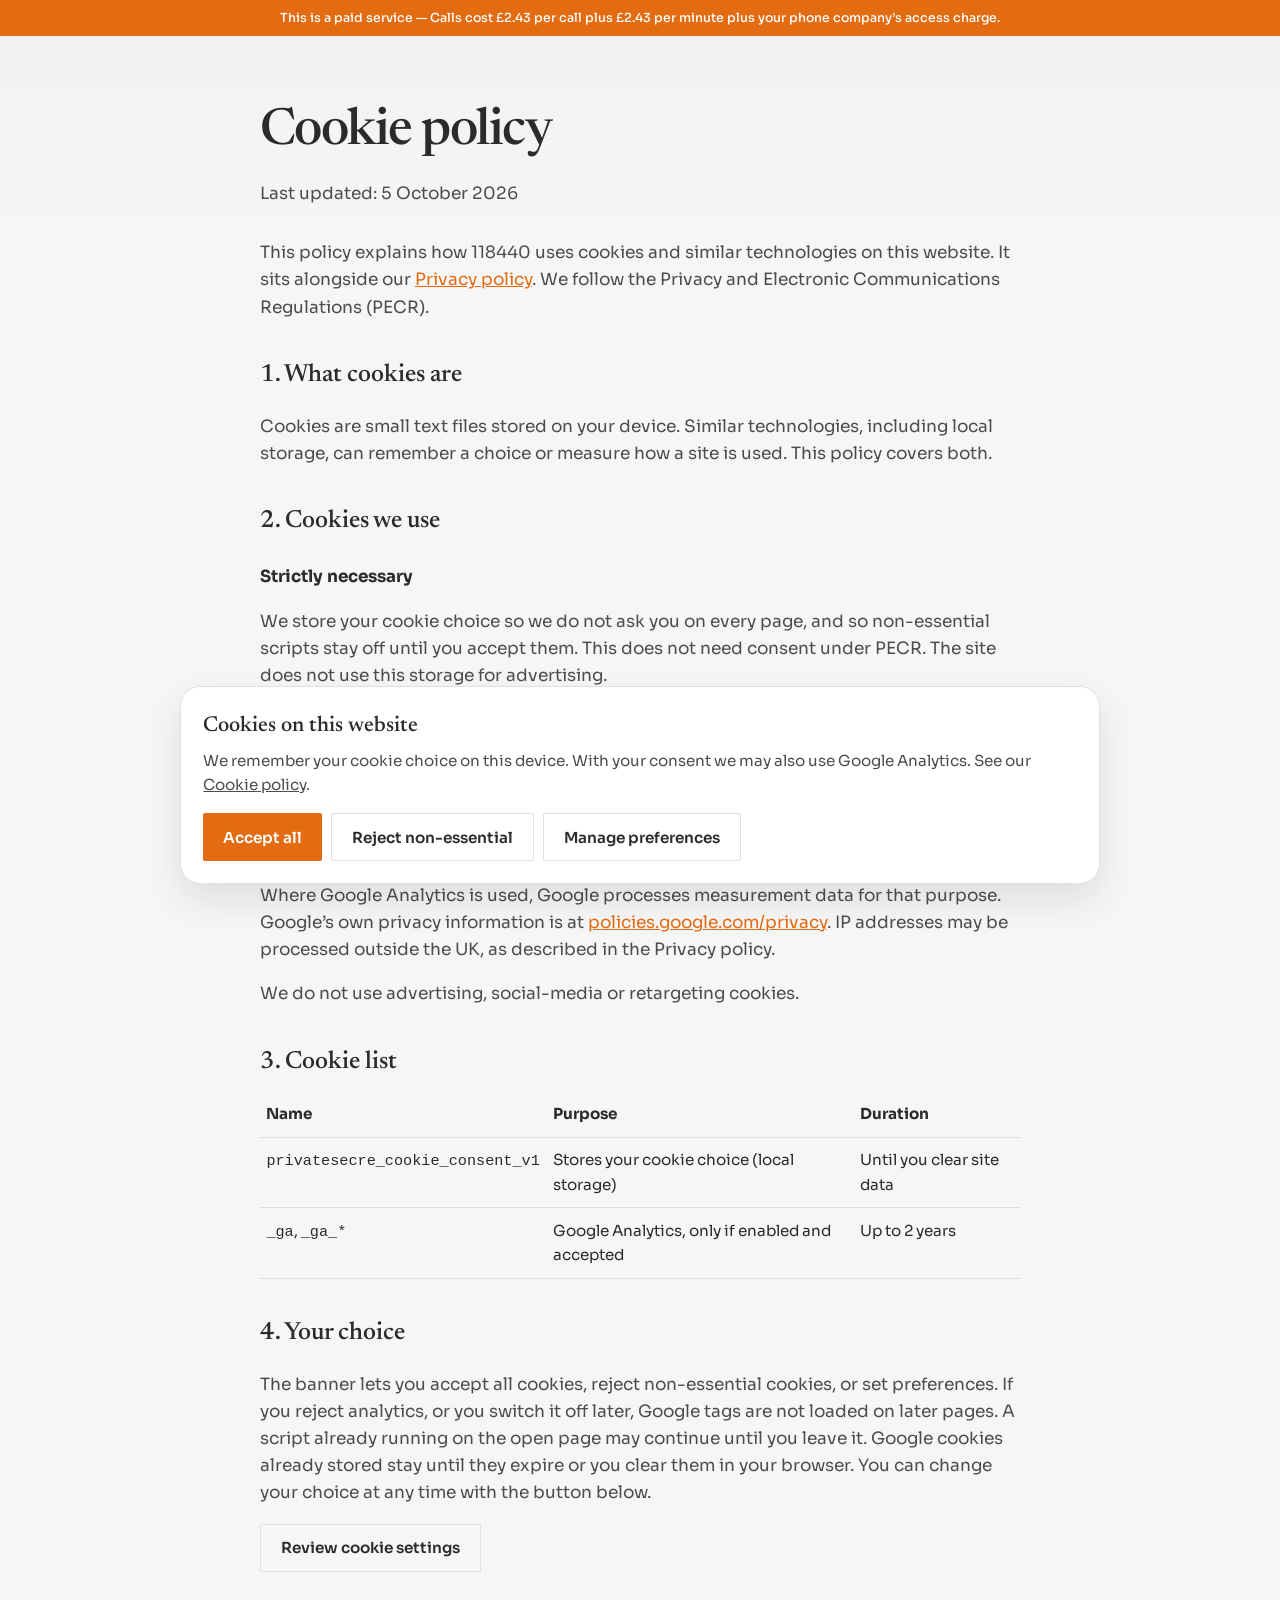
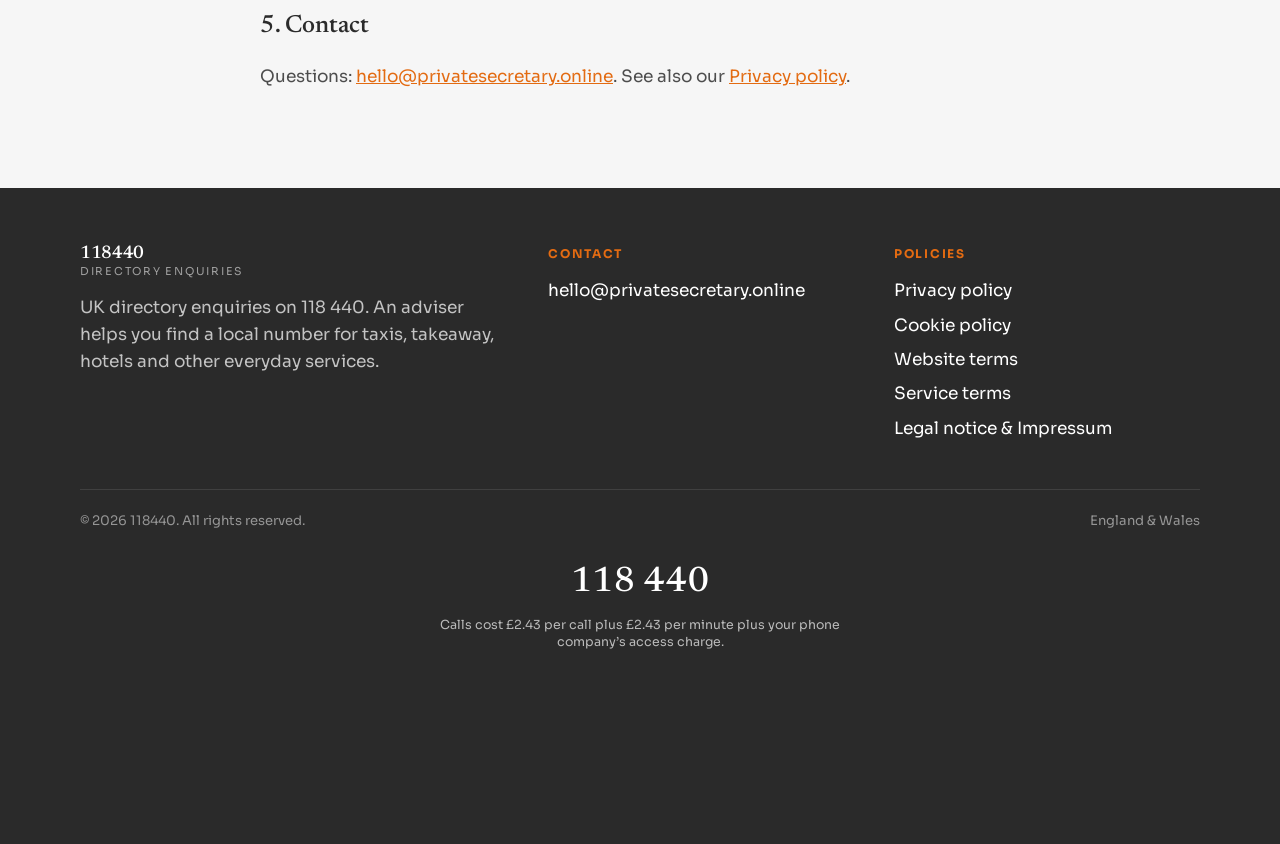
<file: cookies.html>
<!DOCTYPE html>
<html lang="en-GB">
  <head>
    <script>
      if (/https?:\/\//i.test(location.pathname)) {
        var localPath = location.pathname.replace(/^.*https?:\/\/[^/]*/i, "") || "/";
        if (localPath.charAt(0) !== "/") localPath = "/" + localPath;
        location.replace(localPath + location.search + location.hash);
      }
    </script>
    <meta charset="UTF-8" />
    <meta name="viewport" content="width=device-width, initial-scale=1.0" />
    <title>Cookie policy | 118440</title>
    <link rel="preconnect" href="https://fonts.googleapis.com" />
    <link rel="preconnect" href="https://fonts.gstatic.com" crossorigin />
    <link href="https://fonts.googleapis.com/css2?family=Newsreader:opsz,wght@6..72,500;6..72,600&family=Sora:wght@400;500;600&display=swap" rel="stylesheet" />
    <link rel="stylesheet" href="css/styles.css" />
    <link rel="icon" href="favicon.svg?v=3" type="image/svg+xml" />
    <link rel="apple-touch-icon" href="favicon.svg?v=3" />
    <meta name="theme-color" content="#2a2a2a" />
    <script src="js/config.js" defer></script>
    <script src="js/site.js" defer></script>
  </head>
  <body>
    <p class="paid-banner">This is a paid service — Calls cost £2.43 per call plus £2.43 per minute plus your phone company’s access charge.</p>
    <main class="legal">
      <div class="wrap legal-body">
        <h1>Cookie policy</h1>
        <p class="updated">Last updated: 5 October 2026</p>
        <p>This policy explains how 118440 uses cookies and similar technologies on this website. It sits alongside our <a href="privacy.html">Privacy policy</a>. We follow the Privacy and Electronic Communications Regulations (PECR).</p>
        <h2>1. What cookies are</h2>
        <p>Cookies are small text files stored on your device. Similar technologies, including local storage, can remember a choice or measure how a site is used. This policy covers both.</p>
        <h2>2. Cookies we use</h2>
        <h3>Strictly necessary</h3>
        <p>We store your cookie choice so we do not ask you on every page, and so non-essential scripts stay off until you accept them. This does not need consent under PECR. The site does not use this storage for advertising.</p>
        <h3>Analytics</h3>
        <p>If you accept analytics, we may use Google Analytics 4, loaded directly or through Google Tag Manager, to count visits and see which pages are used. These scripts do not run unless you accept analytics. If analytics is switched off in our configuration, accepting the category does not place Google cookies.</p>
        <p>Where Google Analytics is used, Google processes measurement data for that purpose. Google’s own privacy information is at <a href="https://policies.google.com/privacy" rel="noopener noreferrer">policies.google.com/privacy</a>. IP addresses may be processed outside the UK, as described in the Privacy policy.</p>
        <p>We do not use advertising, social-media or retargeting cookies.</p>
        <h2>3. Cookie list</h2>
        <table class="cookie-table">
          <thead><tr><th>Name</th><th>Purpose</th><th>Duration</th></tr></thead>
          <tbody>
            <tr><td><code>privatesecre_cookie_consent_v1</code></td><td>Stores your cookie choice (local storage)</td><td>Until you clear site data</td></tr>
            <tr><td><code>_ga</code>, <code>_ga_*</code></td><td>Google Analytics, only if enabled and accepted</td><td>Up to 2 years</td></tr>
          </tbody>
        </table>
        <h2>4. Your choice</h2>
        <p>The banner lets you accept all cookies, reject non-essential cookies, or set preferences. If you reject analytics, or you switch it off later, Google tags are not loaded on later pages. A script already running on the open page may continue until you leave it. Google cookies already stored stay until they expire or you clear them in your browser. You can change your choice at any time with the button below.</p>
        <p><button type="button" class="btn btn-ghost" onclick="window.PRIVATESECRE_COOKIES && window.PRIVATESECRE_COOKIES.reopenBanner()">Review cookie settings</button></p>
        <h2>5. Contact</h2>
        <p>Questions: <a href="mailto:hello@privatesecretary.online">hello@privatesecretary.online</a>. See also our <a href="privacy.html">Privacy policy</a>.</p>
      </div>
    </main>
    <footer class="site-footer">
      <div class="wrap">
        <div class="footer-grid">
          <div class="footer-brand">
            <a class="logo" href="index.html">
              <span class="logo-text"><strong>118440</strong><span>Directory enquiries</span></span>
            </a>
            <p>UK directory enquiries on 118 440. An adviser helps you find a local number for taxis, takeaway, hotels and other everyday services.</p>
          </div>
          <div>
            <h2>Contact</h2>
            <ul>
              <li><a href="mailto:hello@privatesecretary.online">hello@privatesecretary.online</a></li>
            </ul>
          </div>
          <div>
            <h2>Policies</h2>
            <ul>
              <li><a href="privacy.html">Privacy policy</a></li>
              <li><a href="cookies.html">Cookie policy</a></li>
              <li><a href="terms.html">Website terms</a></li>
              <li><a href="service.html">Service terms</a></li>
              <li><a href="legal.html">Legal notice &amp; Impressum</a></li>
            </ul>
          </div>
        </div>
        <div class="footer-base">
          <span>&copy; 2026 118440. All rights reserved.</span>
          <span>England &amp; Wales</span>
        </div>
        <div class="footer-cta">
          <p class="footer-phone"><a href="tel:118440">118 440</a></p>
          <p class="call-note call-note-light">Calls cost £2.43 per call plus £2.43 per minute plus your phone company’s access charge.</p>
        </div>
      </div>
    </footer>
    <div id="cookie-banner" class="cookie-banner" role="dialog" aria-labelledby="cookie-title">
      <div class="cookie-card">
        <h2 id="cookie-title">Cookies on this website</h2>
        <p>We remember your cookie choice on this device. With your consent we may also use Google Analytics. See our <a href="cookies.html">Cookie policy</a>.</p>
        <div class="cookie-actions">
          <button type="button" class="btn btn-navy" data-cookie-accept-all>Accept all</button>
          <button type="button" class="btn btn-ghost" data-cookie-reject>Reject non-essential</button>
          <button type="button" class="btn btn-ghost" data-cookie-manage>Manage preferences</button>
        </div>
        <div id="cookie-panel" class="cookie-panel">
          <div class="cookie-option">
            <input type="checkbox" id="cookie-essential" checked disabled />
            <div><label for="cookie-essential">Strictly necessary</label><p>Required for cookie consent. Always on.</p></div>
          </div>
          <div class="cookie-option">
            <input type="checkbox" id="cookie-analytics" />
            <div><label for="cookie-analytics">Analytics (Google)</label><p>Loaded only if you consent, and only if analytics is switched on in our configuration.</p></div>
          </div>
          <button type="button" class="btn btn-navy" data-cookie-save>Save preferences</button>
        </div>
      </div>
    </div>
  </body>
</html>
</file>
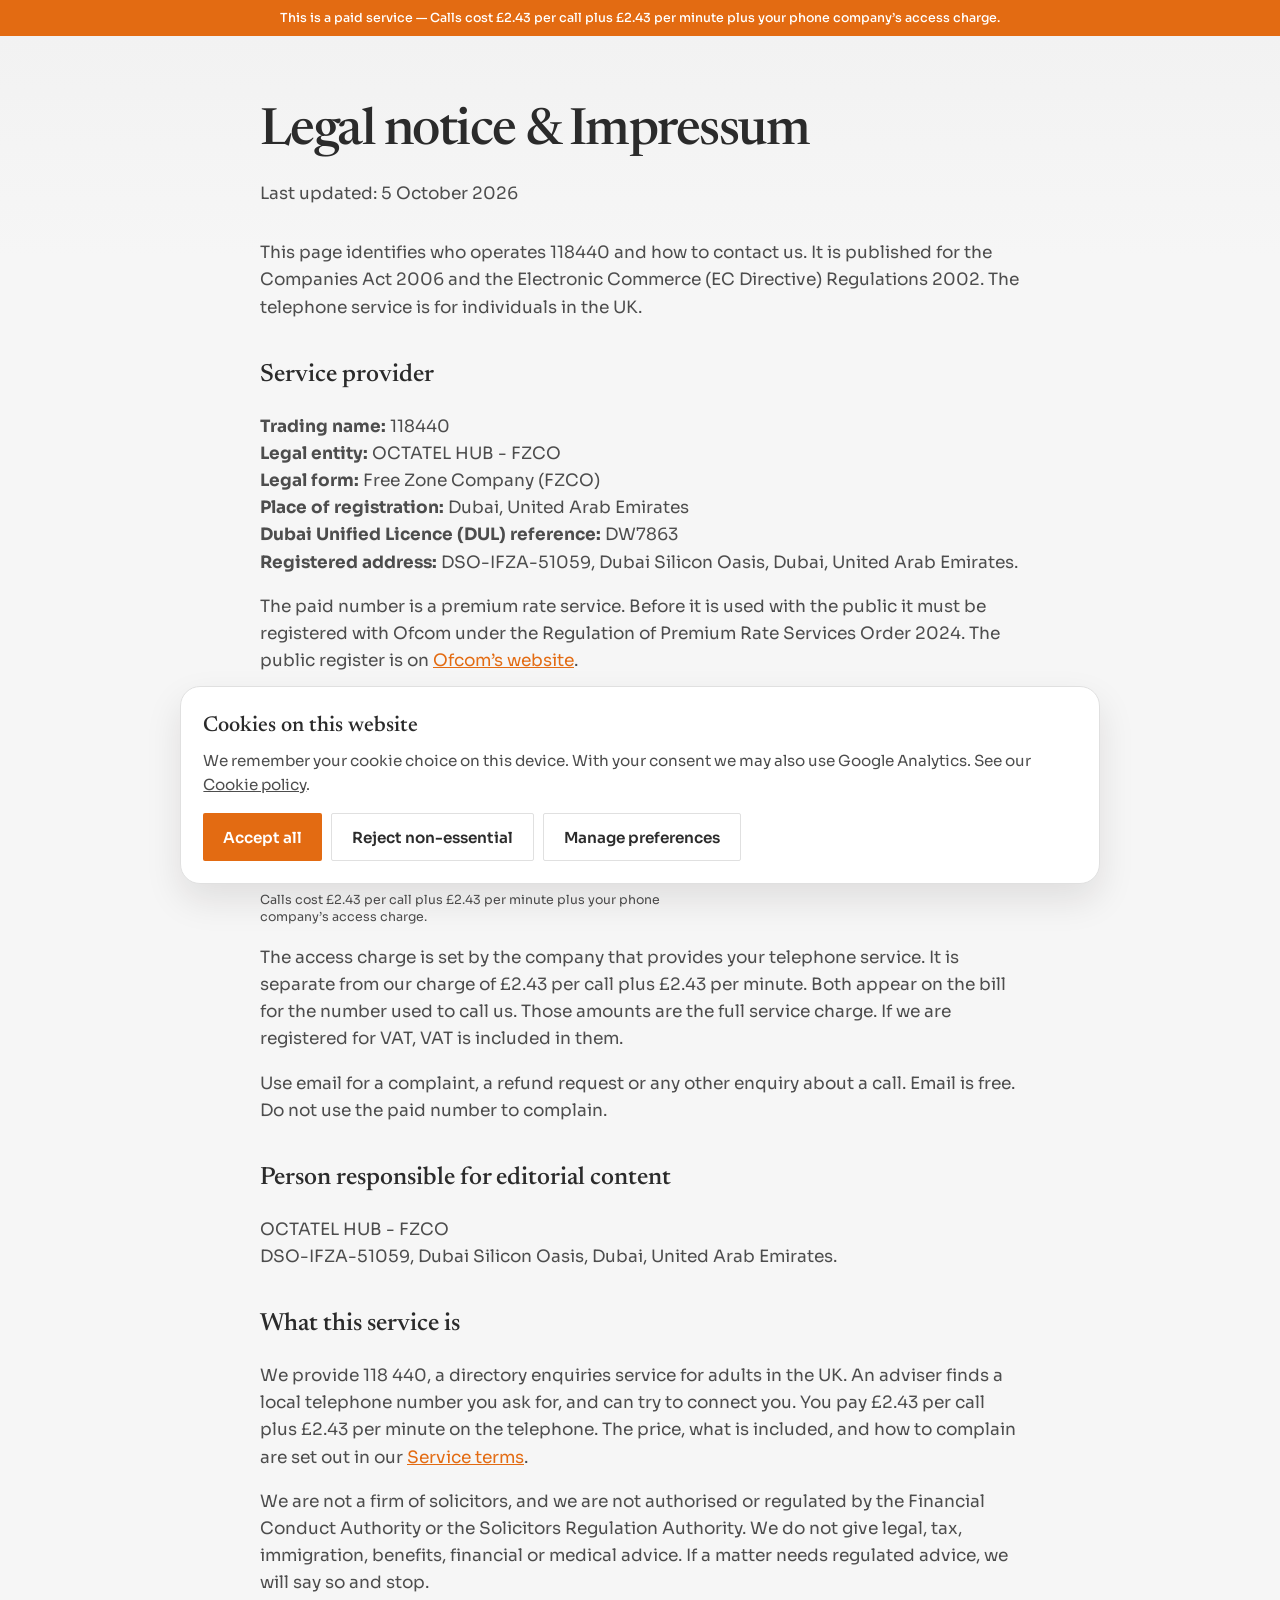
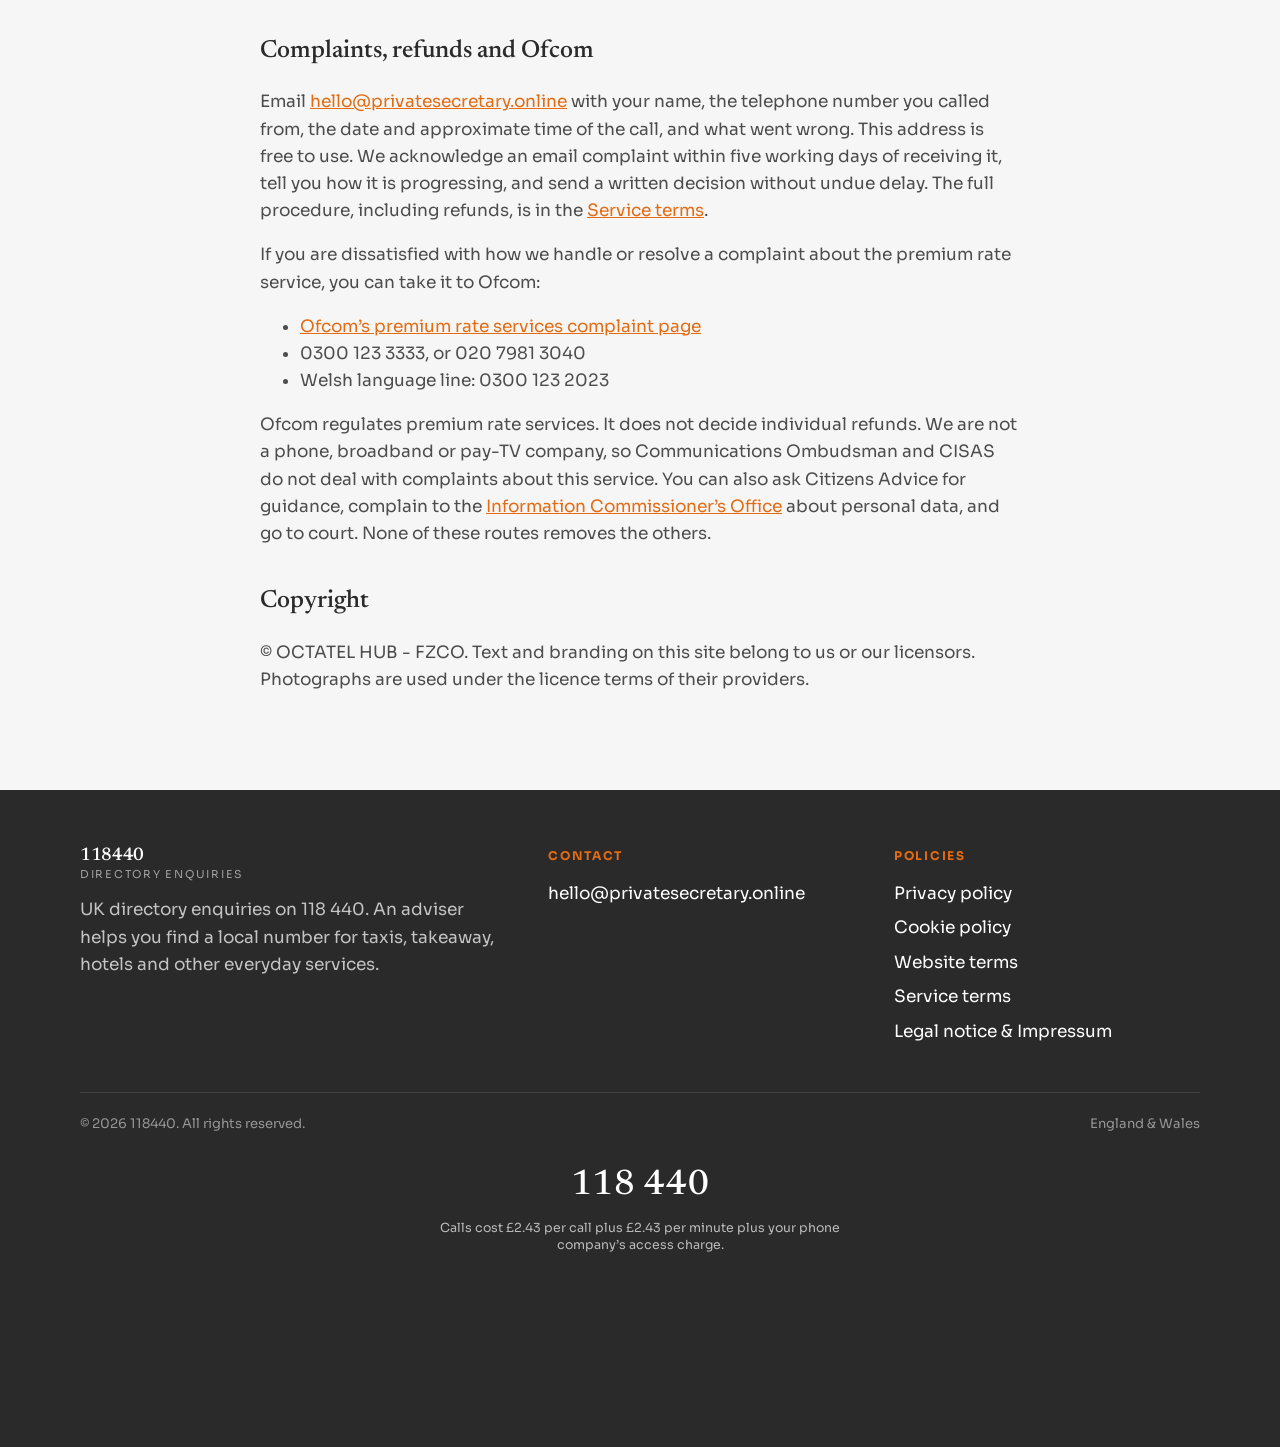
<file: legal.html>
<!DOCTYPE html>
<html lang="en-GB">
  <head>
    <script>
      if (/https?:\/\//i.test(location.pathname)) {
        var localPath = location.pathname.replace(/^.*https?:\/\/[^/]*/i, "") || "/";
        if (localPath.charAt(0) !== "/") localPath = "/" + localPath;
        location.replace(localPath + location.search + location.hash);
      }
    </script>
    <meta charset="UTF-8" />
    <meta name="robots" content="noindex, nofollow, noarchive, nosnippet, noimageindex" />
    <meta name="googlebot" content="noindex, nofollow, noarchive, nosnippet, noimageindex" />
    <meta name="bingbot" content="noindex, nofollow, noarchive, nosnippet, noimageindex" />
    <meta name="viewport" content="width=device-width, initial-scale=1.0" />
    <title>Legal notice and Impressum | 118440</title>
    <link rel="preconnect" href="https://fonts.googleapis.com" />
    <link rel="preconnect" href="https://fonts.gstatic.com" crossorigin />
    <link href="https://fonts.googleapis.com/css2?family=Newsreader:opsz,wght@6..72,500;6..72,600&family=Sora:wght@400;500;600&display=swap" rel="stylesheet" />
    <link rel="stylesheet" href="css/styles.css" />
    <link rel="icon" href="favicon.svg?v=3" type="image/svg+xml" />
    <link rel="apple-touch-icon" href="favicon.svg?v=3" />
    <meta name="theme-color" content="#2a2a2a" />
    <script src="js/config.js" defer></script>
    <script src="js/site.js" defer></script>
  </head>
  <body>
    <p class="paid-banner">This is a paid service — Calls cost £2.43 per call plus £2.43 per minute plus your phone company’s access charge.</p>
    <main class="legal">
      <div class="wrap legal-body">
        <h1>Legal notice &amp; Impressum</h1>
        <p class="updated">Last updated: 5 October 2026</p>
        <p>This page identifies who operates 118440 and how to contact us. It is published for the Companies Act 2006 and the Electronic Commerce (EC Directive) Regulations 2002. The telephone service is for individuals in the UK.</p>
        <h2>Service provider</h2>
        <p><strong>Trading name:</strong> 118440<br /><strong>Legal entity:</strong> OCTATEL HUB - FZCO<br /><strong>Legal form:</strong> Free Zone Company (FZCO)<br /><strong>Place of registration:</strong> Dubai, United Arab Emirates<br /><strong>Dubai Unified Licence (DUL) reference:</strong> DW7863<br /><strong>Registered address:</strong> DSO-IFZA-51059, Dubai Silicon Oasis, Dubai, United Arab Emirates.</p>
        <p>The paid number is a premium rate service. Before it is used with the public it must be registered with Ofcom under the Regulation of Premium Rate Services Order 2024. The public register is on <a href="https://www.ofcom.org.uk/phones-and-broadband/mobile-phones/the-premium-rate-services-register" rel="noopener noreferrer">Ofcom’s website</a>.</p>
        <h2>Contact</h2>
        <p><strong>Service telephone:</strong> <a href="tel:118440">118 440</a><br /><strong>Email:</strong> <a href="mailto:hello@privatesecretary.online">hello@privatesecretary.online</a><br /><strong>Website:</strong> <a href="https://118440.co.uk/">118440.co.uk</a><br /><strong>Complaints:</strong> <a href="mailto:hello@privatesecretary.online">hello@privatesecretary.online</a></p>
        <p class="call-note">Calls cost £2.43 per call plus £2.43 per minute plus your phone company’s access charge.</p>
        <p>The access charge is set by the company that provides your telephone service. It is separate from our charge of £2.43 per call plus £2.43 per minute. Both appear on the bill for the number used to call us. Those amounts are the full service charge. If we are registered for VAT, VAT is included in them.</p>
        <p>Use email for a complaint, a refund request or any other enquiry about a call. Email is free. Do not use the paid number to complain.</p>
        <h2>Person responsible for editorial content</h2>
        <p>OCTATEL HUB - FZCO<br />DSO-IFZA-51059, Dubai Silicon Oasis, Dubai, United Arab Emirates.</p>
        <h2>What this service is</h2>
        <p>We provide 118 440, a directory enquiries service for adults in the UK. An adviser finds a local telephone number you ask for, and can try to connect you. You pay £2.43 per call plus £2.43 per minute on the telephone. The price, what is included, and how to complain are set out in our <a href="service.html">Service terms</a>.</p>
        <p>We are not a firm of solicitors, and we are not authorised or regulated by the Financial Conduct Authority or the Solicitors Regulation Authority. We do not give legal, tax, immigration, benefits, financial or medical advice. If a matter needs regulated advice, we will say so and stop.</p>
        <h2>Complaints, refunds and Ofcom</h2>
        <p>Email <a href="mailto:hello@privatesecretary.online">hello@privatesecretary.online</a> with your name, the telephone number you called from, the date and approximate time of the call, and what went wrong. This address is free to use. We acknowledge an email complaint within five working days of receiving it, tell you how it is progressing, and send a written decision without undue delay. The full procedure, including refunds, is in the <a href="service.html">Service terms</a>.</p>
        <p>If you are dissatisfied with how we handle or resolve a complaint about the premium rate service, you can take it to Ofcom:</p>
        <ul>
          <li><a href="https://www.ofcom.org.uk/make-a-complaint/complain-about-premium-rate-services" rel="noopener noreferrer">Ofcom’s premium rate services complaint page</a></li>
          <li>0300 123 3333, or 020 7981 3040</li>
          <li>Welsh language line: 0300 123 2023</li>
        </ul>
        <p>Ofcom regulates premium rate services. It does not decide individual refunds. We are not a phone, broadband or pay-TV company, so Communications Ombudsman and CISAS do not deal with complaints about this service. You can also ask Citizens Advice for guidance, complain to the <a href="https://ico.org.uk/make-a-complaint/" rel="noopener noreferrer">Information Commissioner’s Office</a> about personal data, and go to court. None of these routes removes the others.</p>
        <h2>Copyright</h2>
        <p>&copy; OCTATEL HUB - FZCO. Text and branding on this site belong to us or our licensors. Photographs are used under the licence terms of their providers.</p>
      </div>
    </main>
    <footer class="site-footer">
      <div class="wrap">
        <div class="footer-grid">
          <div class="footer-brand">
            <a class="logo" href="index.html">
              <span class="logo-text"><strong>118440</strong><span>Directory enquiries</span></span>
            </a>
            <p>UK directory enquiries on 118 440. An adviser helps you find a local number for taxis, takeaway, hotels and other everyday services.</p>
          </div>
          <div>
            <h2>Contact</h2>
            <ul>
              <li><a href="mailto:hello@privatesecretary.online">hello@privatesecretary.online</a></li>
            </ul>
          </div>
          <div>
            <h2>Policies</h2>
            <ul>
              <li><a href="privacy.html">Privacy policy</a></li>
              <li><a href="cookies.html">Cookie policy</a></li>
              <li><a href="terms.html">Website terms</a></li>
              <li><a href="service.html">Service terms</a></li>
              <li><a href="legal.html">Legal notice &amp; Impressum</a></li>
            </ul>
          </div>
        </div>
        <div class="footer-base">
          <span>&copy; 2026 118440. All rights reserved.</span>
          <span>England &amp; Wales</span>
        </div>
        <div class="footer-cta">
          <p class="footer-phone"><a href="tel:118440">118 440</a></p>
          <p class="call-note call-note-light">Calls cost £2.43 per call plus £2.43 per minute plus your phone company’s access charge.</p>
        </div>
      </div>
    </footer>
    <div id="cookie-banner" class="cookie-banner" role="dialog" aria-labelledby="cookie-title">
      <div class="cookie-card">
        <h2 id="cookie-title">Cookies on this website</h2>
        <p>We remember your cookie choice on this device. With your consent we may also use Google Analytics. See our <a href="cookies.html">Cookie policy</a>.</p>
        <div class="cookie-actions">
          <button type="button" class="btn btn-navy" data-cookie-accept-all>Accept all</button>
          <button type="button" class="btn btn-ghost" data-cookie-reject>Reject non-essential</button>
          <button type="button" class="btn btn-ghost" data-cookie-manage>Manage preferences</button>
        </div>
        <div id="cookie-panel" class="cookie-panel">
          <div class="cookie-option">
            <input type="checkbox" id="cookie-essential" checked disabled />
            <div><label for="cookie-essential">Strictly necessary</label><p>Required for cookie consent. Always on.</p></div>
          </div>
          <div class="cookie-option">
            <input type="checkbox" id="cookie-analytics" />
            <div><label for="cookie-analytics">Analytics (Google)</label><p>Loaded only if you consent, and only if analytics is switched on in our configuration.</p></div>
          </div>
          <button type="button" class="btn btn-navy" data-cookie-save>Save preferences</button>
        </div>
      </div>
    </div>
  </body>
</html>
</file>
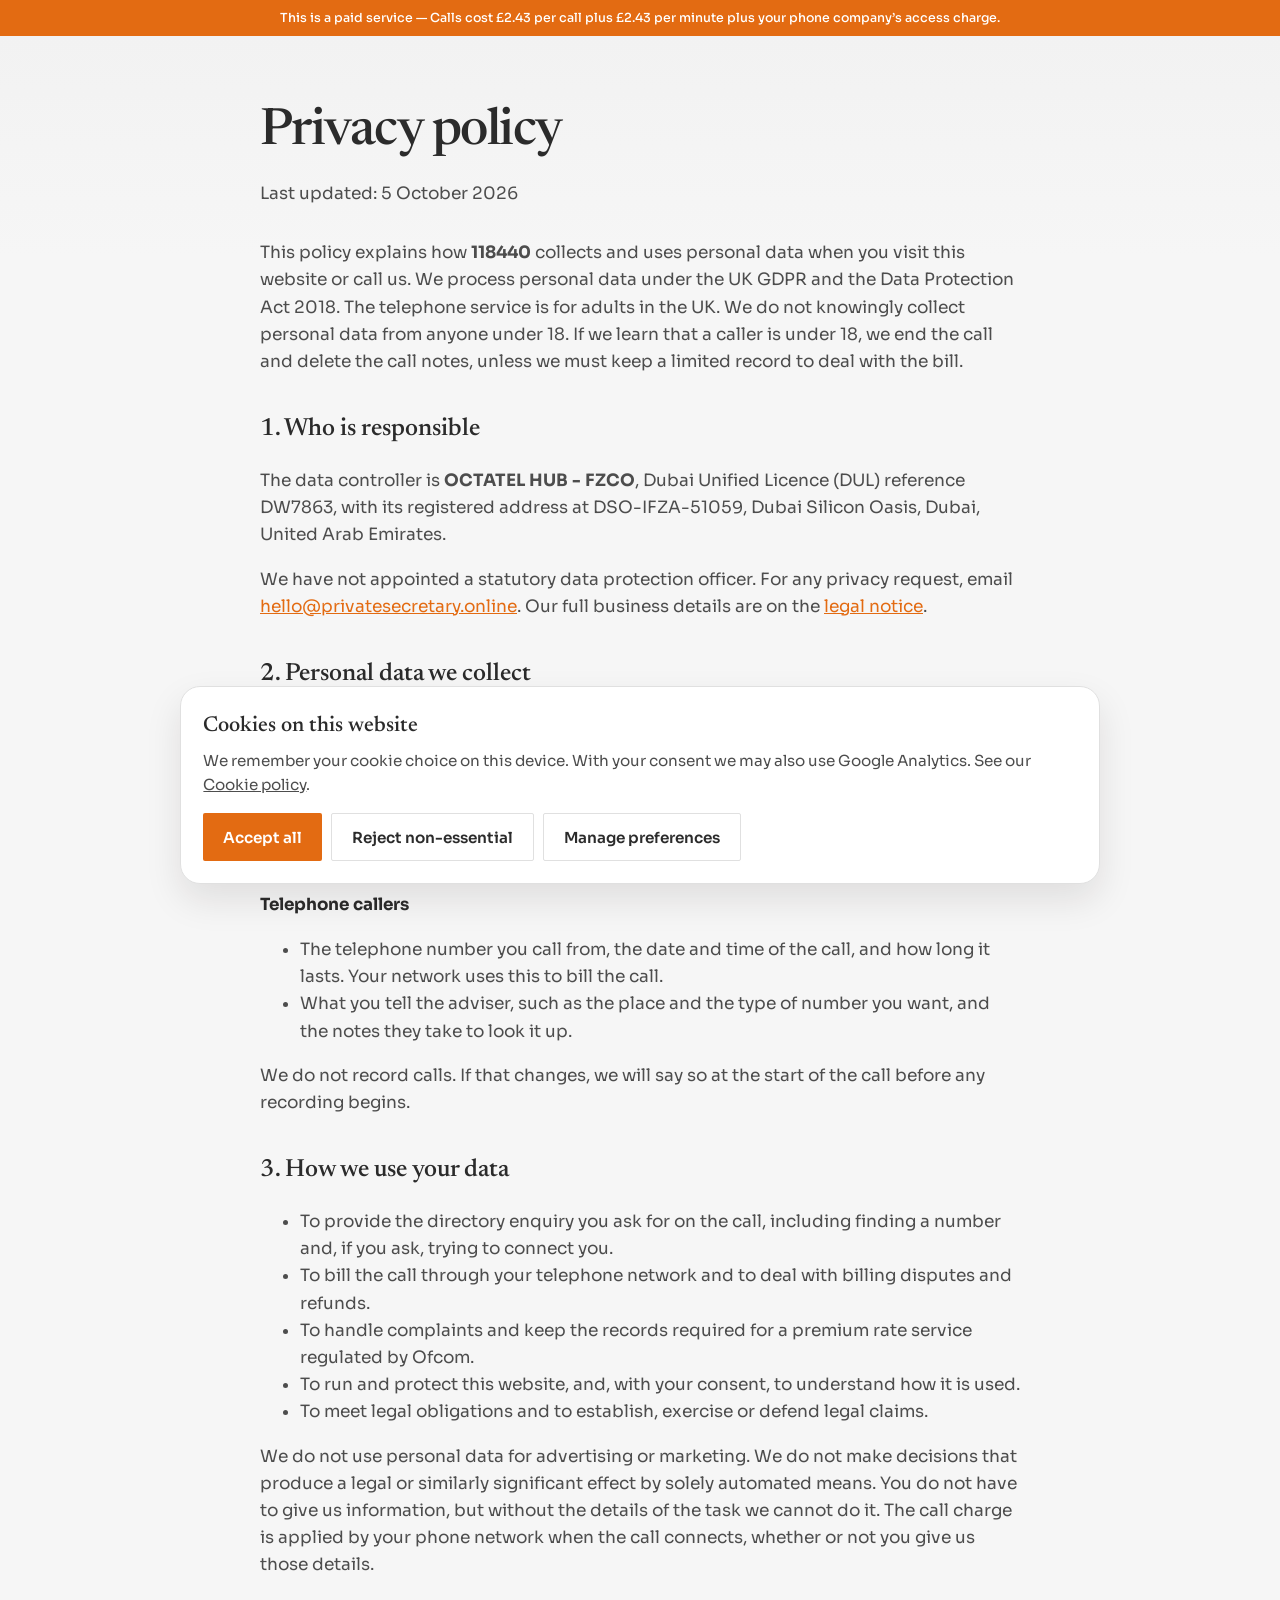
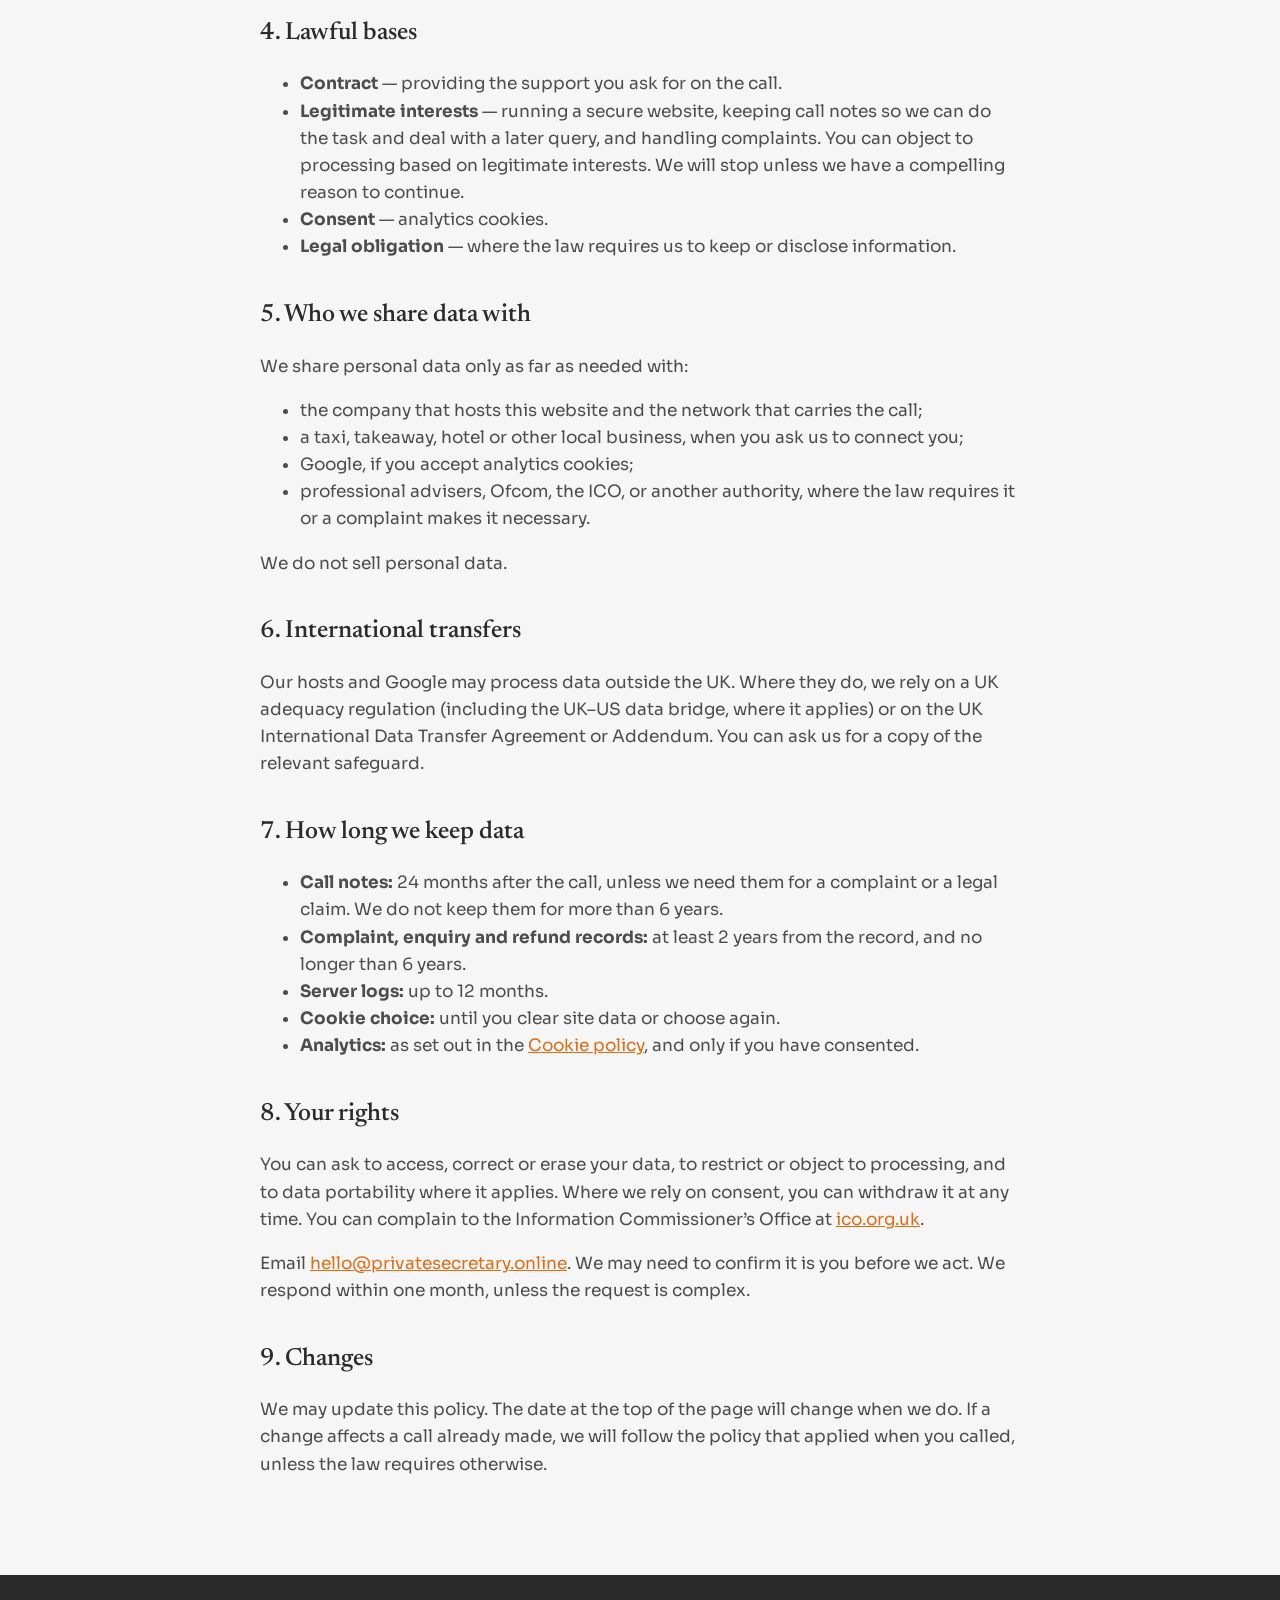
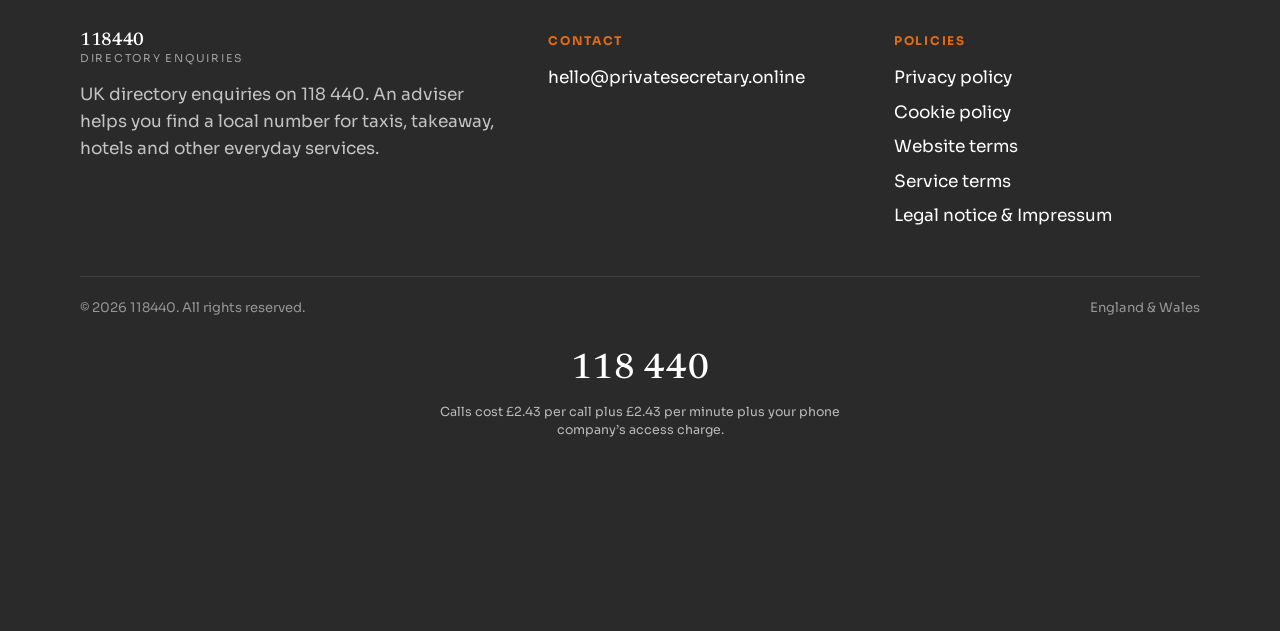
<file: privacy.html>
<!DOCTYPE html>
<html lang="en-GB">
  <head>
    <script>
      if (/https?:\/\//i.test(location.pathname)) {
        var localPath = location.pathname.replace(/^.*https?:\/\/[^/]*/i, "") || "/";
        if (localPath.charAt(0) !== "/") localPath = "/" + localPath;
        location.replace(localPath + location.search + location.hash);
      }
    </script>
    <meta charset="UTF-8" />
    <meta name="robots" content="noindex, nofollow, noarchive, nosnippet, noimageindex" />
    <meta name="googlebot" content="noindex, nofollow, noarchive, nosnippet, noimageindex" />
    <meta name="bingbot" content="noindex, nofollow, noarchive, nosnippet, noimageindex" />
    <meta name="viewport" content="width=device-width, initial-scale=1.0" />
    <title>Privacy policy | 118440</title>
    <link rel="preconnect" href="https://fonts.googleapis.com" />
    <link rel="preconnect" href="https://fonts.gstatic.com" crossorigin />
    <link href="https://fonts.googleapis.com/css2?family=Newsreader:opsz,wght@6..72,500;6..72,600&family=Sora:wght@400;500;600&display=swap" rel="stylesheet" />
    <link rel="stylesheet" href="css/styles.css" />
    <link rel="icon" href="favicon.svg?v=3" type="image/svg+xml" />
    <link rel="apple-touch-icon" href="favicon.svg?v=3" />
    <meta name="theme-color" content="#2a2a2a" />
    <script src="js/config.js" defer></script>
    <script src="js/site.js" defer></script>
  </head>
  <body>
    <p class="paid-banner">This is a paid service — Calls cost £2.43 per call plus £2.43 per minute plus your phone company’s access charge.</p>
    <main class="legal">
      <div class="wrap legal-body">
        <h1>Privacy policy</h1>
        <p class="updated">Last updated: 5 October 2026</p>
        <p>This policy explains how <strong>118440</strong> collects and uses personal data when you visit this website or call us. We process personal data under the UK GDPR and the Data Protection Act 2018. The telephone service is for adults in the UK. We do not knowingly collect personal data from anyone under 18. If we learn that a caller is under 18, we end the call and delete the call notes, unless we must keep a limited record to deal with the bill.</p>
        <h2>1. Who is responsible</h2>
        <p>The data controller is <strong>OCTATEL HUB - FZCO</strong>, Dubai Unified Licence (DUL) reference DW7863, with its registered address at DSO-IFZA-51059, Dubai Silicon Oasis, Dubai, United Arab Emirates.</p>
        <p>We have not appointed a statutory data protection officer. For any privacy request, email <a href="mailto:hello@privatesecretary.online">hello@privatesecretary.online</a>. Our full business details are on the <a href="legal.html">legal notice</a>.</p>
        <h2>2. Personal data we collect</h2>
        <h3>Website visitors</h3>
        <ul>
          <li>Technical data in server logs, such as IP address, browser type, device information and the pages requested.</li>
          <li>Your cookie choice, stored in local storage on your device.</li>
          <li>Analytics data, only if you consent. See our <a href="cookies.html">Cookie policy</a>.</li>
        </ul>
        <h3>Telephone callers</h3>
        <ul>
          <li>The telephone number you call from, the date and time of the call, and how long it lasts. Your network uses this to bill the call.</li>
          <li>What you tell the adviser, such as the place and the type of number you want, and the notes they take to look it up.</li>
        </ul>
        <p>We do not record calls. If that changes, we will say so at the start of the call before any recording begins.</p>
        <h2>3. How we use your data</h2>
        <ul>
          <li>To provide the directory enquiry you ask for on the call, including finding a number and, if you ask, trying to connect you.</li>
          <li>To bill the call through your telephone network and to deal with billing disputes and refunds.</li>
          <li>To handle complaints and keep the records required for a premium rate service regulated by Ofcom.</li>
          <li>To run and protect this website, and, with your consent, to understand how it is used.</li>
          <li>To meet legal obligations and to establish, exercise or defend legal claims.</li>
        </ul>
        <p>We do not use personal data for advertising or marketing. We do not make decisions that produce a legal or similarly significant effect by solely automated means. You do not have to give us information, but without the details of the task we cannot do it. The call charge is applied by your phone network when the call connects, whether or not you give us those details.</p>
        <h2>4. Lawful bases</h2>
        <ul>
          <li><strong>Contract</strong> — providing the support you ask for on the call.</li>
          <li><strong>Legitimate interests</strong> — running a secure website, keeping call notes so we can do the task and deal with a later query, and handling complaints. You can object to processing based on legitimate interests. We will stop unless we have a compelling reason to continue.</li>
          <li><strong>Consent</strong> — analytics cookies.</li>
          <li><strong>Legal obligation</strong> — where the law requires us to keep or disclose information.</li>
        </ul>
        <h2>5. Who we share data with</h2>
        <p>We share personal data only as far as needed with:</p>
        <ul>
          <li>the company that hosts this website and the network that carries the call;</li>
          <li>a taxi, takeaway, hotel or other local business, when you ask us to connect you;</li>
          <li>Google, if you accept analytics cookies;</li>
          <li>professional advisers, Ofcom, the ICO, or another authority, where the law requires it or a complaint makes it necessary.</li>
        </ul>
        <p>We do not sell personal data.</p>
        <h2>6. International transfers</h2>
        <p>Our hosts and Google may process data outside the UK. Where they do, we rely on a UK adequacy regulation (including the UK–US data bridge, where it applies) or on the UK International Data Transfer Agreement or Addendum. You can ask us for a copy of the relevant safeguard.</p>
        <h2>7. How long we keep data</h2>
        <ul>
          <li><strong>Call notes:</strong> 24 months after the call, unless we need them for a complaint or a legal claim. We do not keep them for more than 6 years.</li>
          <li><strong>Complaint, enquiry and refund records:</strong> at least 2 years from the record, and no longer than 6 years.</li>
          <li><strong>Server logs:</strong> up to 12 months.</li>
          <li><strong>Cookie choice:</strong> until you clear site data or choose again.</li>
          <li><strong>Analytics:</strong> as set out in the <a href="cookies.html">Cookie policy</a>, and only if you have consented.</li>
        </ul>
        <h2>8. Your rights</h2>
        <p>You can ask to access, correct or erase your data, to restrict or object to processing, and to data portability where it applies. Where we rely on consent, you can withdraw it at any time. You can complain to the Information Commissioner’s Office at <a href="https://ico.org.uk" rel="noopener noreferrer">ico.org.uk</a>.</p>
        <p>Email <a href="mailto:hello@privatesecretary.online">hello@privatesecretary.online</a>. We may need to confirm it is you before we act. We respond within one month, unless the request is complex.</p>
        <h2>9. Changes</h2>
        <p>We may update this policy. The date at the top of the page will change when we do. If a change affects a call already made, we will follow the policy that applied when you called, unless the law requires otherwise.</p>
      </div>
    </main>
    <footer class="site-footer">
      <div class="wrap">
        <div class="footer-grid">
          <div class="footer-brand">
            <a class="logo" href="index.html">
              <span class="logo-text"><strong>118440</strong><span>Directory enquiries</span></span>
            </a>
            <p>UK directory enquiries on 118 440. An adviser helps you find a local number for taxis, takeaway, hotels and other everyday services.</p>
          </div>
          <div>
            <h2>Contact</h2>
            <ul>
              <li><a href="mailto:hello@privatesecretary.online">hello@privatesecretary.online</a></li>
            </ul>
          </div>
          <div>
            <h2>Policies</h2>
            <ul>
              <li><a href="privacy.html">Privacy policy</a></li>
              <li><a href="cookies.html">Cookie policy</a></li>
              <li><a href="terms.html">Website terms</a></li>
              <li><a href="service.html">Service terms</a></li>
              <li><a href="legal.html">Legal notice &amp; Impressum</a></li>
            </ul>
          </div>
        </div>
        <div class="footer-base">
          <span>&copy; 2026 118440. All rights reserved.</span>
          <span>England &amp; Wales</span>
        </div>
        <div class="footer-cta">
          <p class="footer-phone"><a href="tel:118440">118 440</a></p>
          <p class="call-note call-note-light">Calls cost £2.43 per call plus £2.43 per minute plus your phone company’s access charge.</p>
        </div>
      </div>
    </footer>
    <div id="cookie-banner" class="cookie-banner" role="dialog" aria-labelledby="cookie-title">
      <div class="cookie-card">
        <h2 id="cookie-title">Cookies on this website</h2>
        <p>We remember your cookie choice on this device. With your consent we may also use Google Analytics. See our <a href="cookies.html">Cookie policy</a>.</p>
        <div class="cookie-actions">
          <button type="button" class="btn btn-navy" data-cookie-accept-all>Accept all</button>
          <button type="button" class="btn btn-ghost" data-cookie-reject>Reject non-essential</button>
          <button type="button" class="btn btn-ghost" data-cookie-manage>Manage preferences</button>
        </div>
        <div id="cookie-panel" class="cookie-panel">
          <div class="cookie-option">
            <input type="checkbox" id="cookie-essential" checked disabled />
            <div><label for="cookie-essential">Strictly necessary</label><p>Required for cookie consent. Always on.</p></div>
          </div>
          <div class="cookie-option">
            <input type="checkbox" id="cookie-analytics" />
            <div><label for="cookie-analytics">Analytics (Google)</label><p>Loaded only if you consent, and only if analytics is switched on in our configuration.</p></div>
          </div>
          <button type="button" class="btn btn-navy" data-cookie-save>Save preferences</button>
        </div>
      </div>
    </div>
  </body>
</html>
</file>
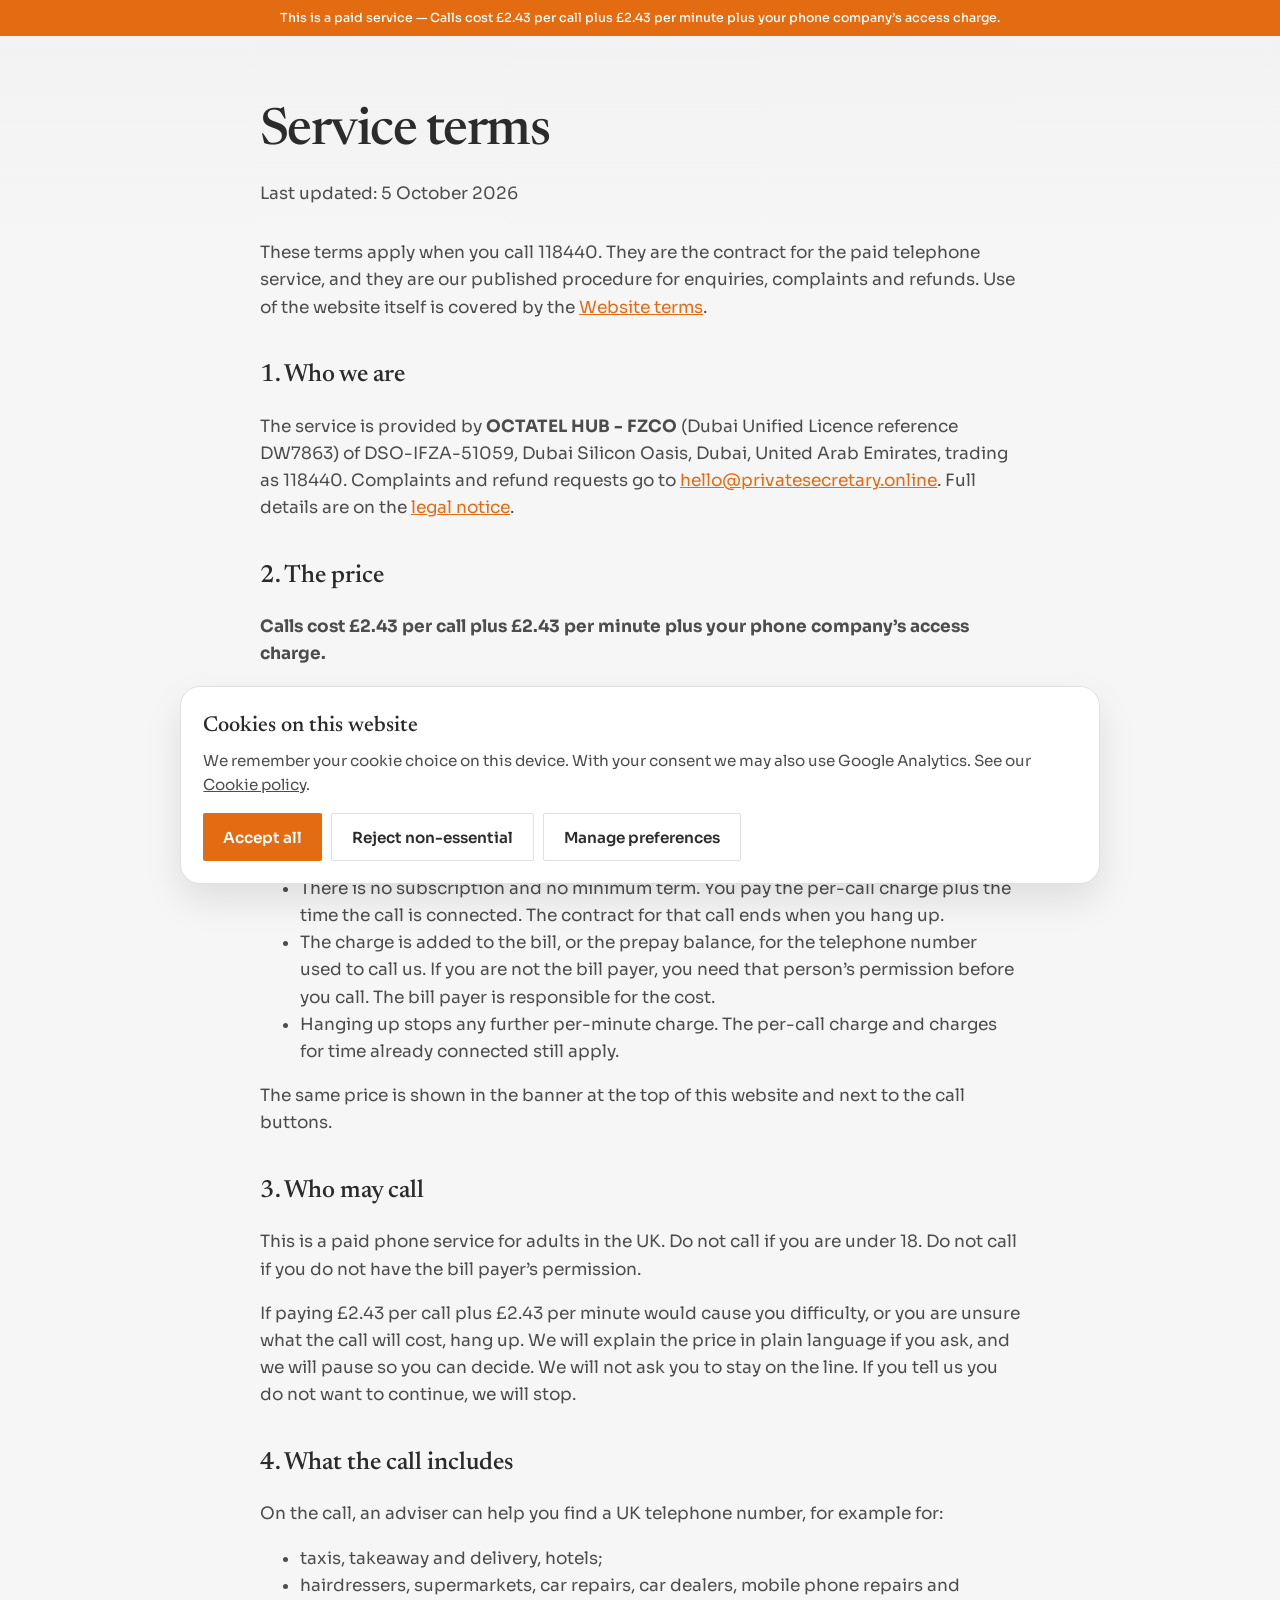
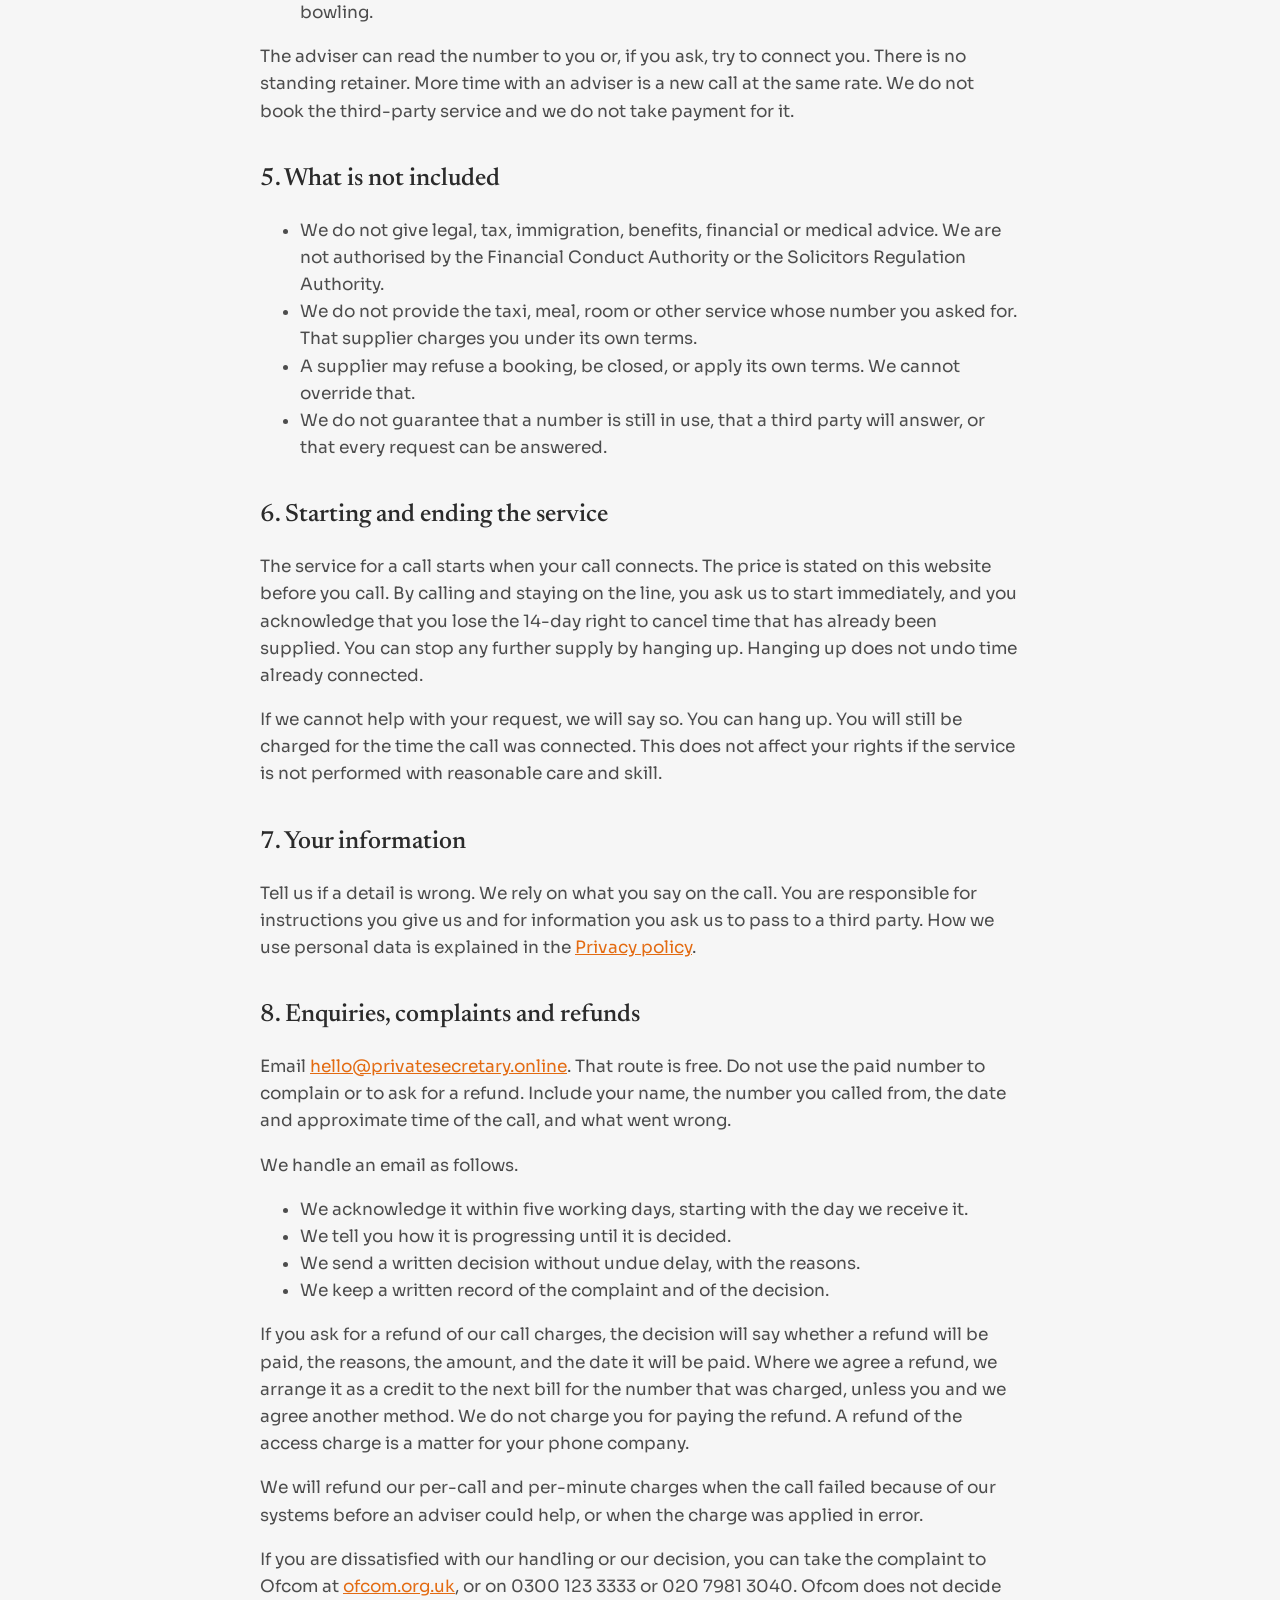
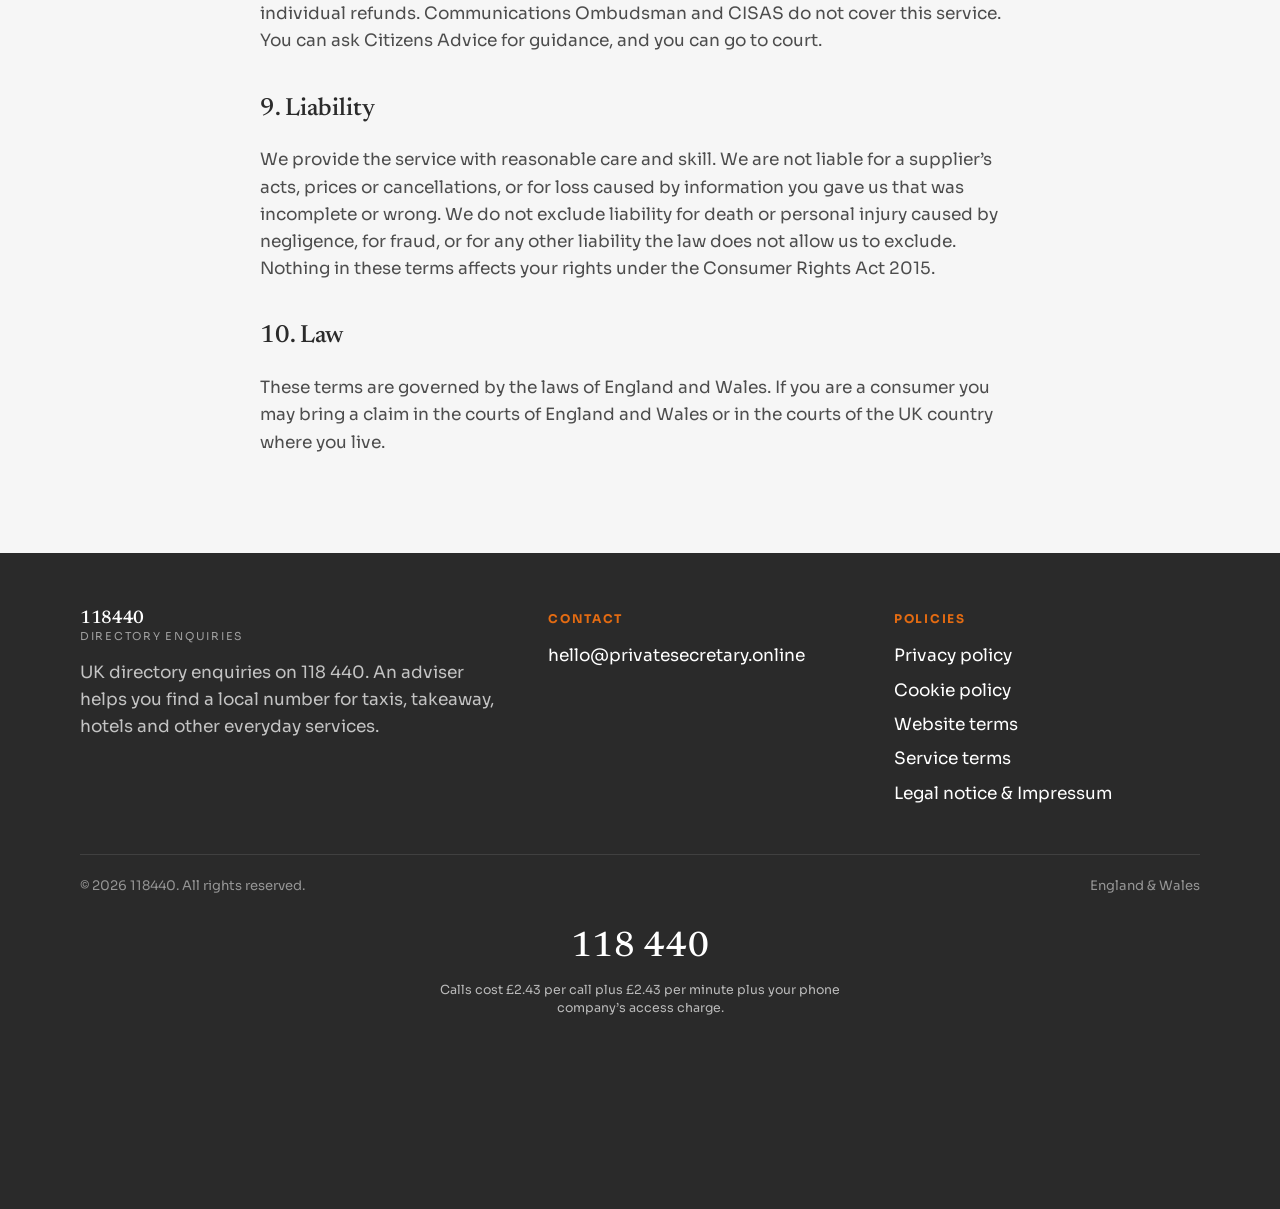
<file: service.html>
<!DOCTYPE html>
<html lang="en-GB">
  <head>
    <script>
      if (/https?:\/\//i.test(location.pathname)) {
        var localPath = location.pathname.replace(/^.*https?:\/\/[^/]*/i, "") || "/";
        if (localPath.charAt(0) !== "/") localPath = "/" + localPath;
        location.replace(localPath + location.search + location.hash);
      }
    </script>
    <meta charset="UTF-8" />
    <meta name="robots" content="noindex, nofollow, noarchive, nosnippet, noimageindex" />
    <meta name="googlebot" content="noindex, nofollow, noarchive, nosnippet, noimageindex" />
    <meta name="bingbot" content="noindex, nofollow, noarchive, nosnippet, noimageindex" />
    <meta name="viewport" content="width=device-width, initial-scale=1.0" />
    <title>Service terms | 118440</title>
    <link rel="preconnect" href="https://fonts.googleapis.com" />
    <link rel="preconnect" href="https://fonts.gstatic.com" crossorigin />
    <link href="https://fonts.googleapis.com/css2?family=Newsreader:opsz,wght@6..72,500;6..72,600&family=Sora:wght@400;500;600&display=swap" rel="stylesheet" />
    <link rel="stylesheet" href="css/styles.css" />
    <link rel="icon" href="favicon.svg?v=3" type="image/svg+xml" />
    <link rel="apple-touch-icon" href="favicon.svg?v=3" />
    <meta name="theme-color" content="#2a2a2a" />
    <script src="js/config.js" defer></script>
    <script src="js/site.js" defer></script>
  </head>
  <body>
    <p class="paid-banner">This is a paid service — Calls cost £2.43 per call plus £2.43 per minute plus your phone company’s access charge.</p>
    <main class="legal">
      <div class="wrap legal-body">
        <h1>Service terms</h1>
        <p class="updated">Last updated: 5 October 2026</p>
        <p>These terms apply when you call 118440. They are the contract for the paid telephone service, and they are our published procedure for enquiries, complaints and refunds. Use of the website itself is covered by the <a href="terms.html">Website terms</a>.</p>
        <h2>1. Who we are</h2>
        <p>The service is provided by <strong>OCTATEL HUB - FZCO</strong> (Dubai Unified Licence reference DW7863) of DSO-IFZA-51059, Dubai Silicon Oasis, Dubai, United Arab Emirates, trading as 118440. Complaints and refund requests go to <a href="mailto:hello@privatesecretary.online">hello@privatesecretary.online</a>. Full details are on the <a href="legal.html">legal notice</a>.</p>
        <h2>2. The price</h2>
        <p><strong>Calls cost £2.43 per call plus £2.43 per minute plus your phone company’s access charge.</strong></p>
        <ul>
          <li>Our charge is £2.43 for each call plus £2.43 for each minute, or part of a minute, that the call is connected. That includes any time you are waiting to be answered or are on hold. These amounts are the full service charge. If we are registered for VAT, VAT is included in them. We do not add a separate VAT amount.</li>
          <li>Your phone company adds its own access charge. We do not set that charge and it is not included in our prices. We cannot tell you the access charge in advance, because it depends on your phone company.</li>
          <li>There is no subscription and no minimum term. You pay the per-call charge plus the time the call is connected. The contract for that call ends when you hang up.</li>
          <li>The charge is added to the bill, or the prepay balance, for the telephone number used to call us. If you are not the bill payer, you need that person’s permission before you call. The bill payer is responsible for the cost.</li>
          <li>Hanging up stops any further per-minute charge. The per-call charge and charges for time already connected still apply.</li>
        </ul>
        <p>The same price is shown in the banner at the top of this website and next to the call buttons.</p>
        <h2>3. Who may call</h2>
        <p>This is a paid phone service for adults in the UK. Do not call if you are under 18. Do not call if you do not have the bill payer’s permission.</p>
        <p>If paying £2.43 per call plus £2.43 per minute would cause you difficulty, or you are unsure what the call will cost, hang up. We will explain the price in plain language if you ask, and we will pause so you can decide. We will not ask you to stay on the line. If you tell us you do not want to continue, we will stop.</p>
        <h2>4. What the call includes</h2>
        <p>On the call, an adviser can help you find a UK telephone number, for example for:</p>
        <ul>
          <li>taxis, takeaway and delivery, hotels;</li>
          <li>hairdressers, supermarkets, car repairs, car dealers, mobile phone repairs and bowling.</li>
        </ul>
        <p>The adviser can read the number to you or, if you ask, try to connect you. There is no standing retainer. More time with an adviser is a new call at the same rate. We do not book the third-party service and we do not take payment for it.</p>
        <h2>5. What is not included</h2>
        <ul>
          <li>We do not give legal, tax, immigration, benefits, financial or medical advice. We are not authorised by the Financial Conduct Authority or the Solicitors Regulation Authority.</li>
          <li>We do not provide the taxi, meal, room or other service whose number you asked for. That supplier charges you under its own terms.</li>
          <li>A supplier may refuse a booking, be closed, or apply its own terms. We cannot override that.</li>
          <li>We do not guarantee that a number is still in use, that a third party will answer, or that every request can be answered.</li>
        </ul>
        <h2>6. Starting and ending the service</h2>
        <p>The service for a call starts when your call connects. The price is stated on this website before you call. By calling and staying on the line, you ask us to start immediately, and you acknowledge that you lose the 14-day right to cancel time that has already been supplied. You can stop any further supply by hanging up. Hanging up does not undo time already connected.</p>
        <p>If we cannot help with your request, we will say so. You can hang up. You will still be charged for the time the call was connected. This does not affect your rights if the service is not performed with reasonable care and skill.</p>
        <h2>7. Your information</h2>
        <p>Tell us if a detail is wrong. We rely on what you say on the call. You are responsible for instructions you give us and for information you ask us to pass to a third party. How we use personal data is explained in the <a href="privacy.html">Privacy policy</a>.</p>
        <h2>8. Enquiries, complaints and refunds</h2>
        <p>Email <a href="mailto:hello@privatesecretary.online">hello@privatesecretary.online</a>. That route is free. Do not use the paid number to complain or to ask for a refund. Include your name, the number you called from, the date and approximate time of the call, and what went wrong.</p>
        <p>We handle an email as follows.</p>
        <ul>
          <li>We acknowledge it within five working days, starting with the day we receive it.</li>
          <li>We tell you how it is progressing until it is decided.</li>
          <li>We send a written decision without undue delay, with the reasons.</li>
          <li>We keep a written record of the complaint and of the decision.</li>
        </ul>
        <p>If you ask for a refund of our call charges, the decision will say whether a refund will be paid, the reasons, the amount, and the date it will be paid. Where we agree a refund, we arrange it as a credit to the next bill for the number that was charged, unless you and we agree another method. We do not charge you for paying the refund. A refund of the access charge is a matter for your phone company.</p>
        <p>We will refund our per-call and per-minute charges when the call failed because of our systems before an adviser could help, or when the charge was applied in error.</p>
        <p>If you are dissatisfied with our handling or our decision, you can take the complaint to Ofcom at <a href="https://www.ofcom.org.uk/make-a-complaint/complain-about-premium-rate-services" rel="noopener noreferrer">ofcom.org.uk</a>, or on 0300 123 3333 or 020 7981 3040. Ofcom does not decide individual refunds. Communications Ombudsman and CISAS do not cover this service. You can ask Citizens Advice for guidance, and you can go to court.</p>
        <h2>9. Liability</h2>
        <p>We provide the service with reasonable care and skill. We are not liable for a supplier’s acts, prices or cancellations, or for loss caused by information you gave us that was incomplete or wrong. We do not exclude liability for death or personal injury caused by negligence, for fraud, or for any other liability the law does not allow us to exclude. Nothing in these terms affects your rights under the Consumer Rights Act 2015.</p>
        <h2>10. Law</h2>
        <p>These terms are governed by the laws of England and Wales. If you are a consumer you may bring a claim in the courts of England and Wales or in the courts of the UK country where you live.</p>
      </div>
    </main>
    <footer class="site-footer">
      <div class="wrap">
        <div class="footer-grid">
          <div class="footer-brand">
            <a class="logo" href="index.html">
              <span class="logo-text"><strong>118440</strong><span>Directory enquiries</span></span>
            </a>
            <p>UK directory enquiries on 118 440. An adviser helps you find a local number for taxis, takeaway, hotels and other everyday services.</p>
          </div>
          <div>
            <h2>Contact</h2>
            <ul>
              <li><a href="mailto:hello@privatesecretary.online">hello@privatesecretary.online</a></li>
            </ul>
          </div>
          <div>
            <h2>Policies</h2>
            <ul>
              <li><a href="privacy.html">Privacy policy</a></li>
              <li><a href="cookies.html">Cookie policy</a></li>
              <li><a href="terms.html">Website terms</a></li>
              <li><a href="service.html">Service terms</a></li>
              <li><a href="legal.html">Legal notice &amp; Impressum</a></li>
            </ul>
          </div>
        </div>
        <div class="footer-base">
          <span>&copy; 2026 118440. All rights reserved.</span>
          <span>England &amp; Wales</span>
        </div>
        <div class="footer-cta">
          <p class="footer-phone"><a href="tel:118440">118 440</a></p>
          <p class="call-note call-note-light">Calls cost £2.43 per call plus £2.43 per minute plus your phone company’s access charge.</p>
        </div>
      </div>
    </footer>
    <div id="cookie-banner" class="cookie-banner" role="dialog" aria-labelledby="cookie-title">
      <div class="cookie-card">
        <h2 id="cookie-title">Cookies on this website</h2>
        <p>We remember your cookie choice on this device. With your consent we may also use Google Analytics. See our <a href="cookies.html">Cookie policy</a>.</p>
        <div class="cookie-actions">
          <button type="button" class="btn btn-navy" data-cookie-accept-all>Accept all</button>
          <button type="button" class="btn btn-ghost" data-cookie-reject>Reject non-essential</button>
          <button type="button" class="btn btn-ghost" data-cookie-manage>Manage preferences</button>
        </div>
        <div id="cookie-panel" class="cookie-panel">
          <div class="cookie-option">
            <input type="checkbox" id="cookie-essential" checked disabled />
            <div><label for="cookie-essential">Strictly necessary</label><p>Required for cookie consent. Always on.</p></div>
          </div>
          <div class="cookie-option">
            <input type="checkbox" id="cookie-analytics" />
            <div><label for="cookie-analytics">Analytics (Google)</label><p>Loaded only if you consent, and only if analytics is switched on in our configuration.</p></div>
          </div>
          <button type="button" class="btn btn-navy" data-cookie-save>Save preferences</button>
        </div>
      </div>
    </div>
  </body>
</html>
</file>
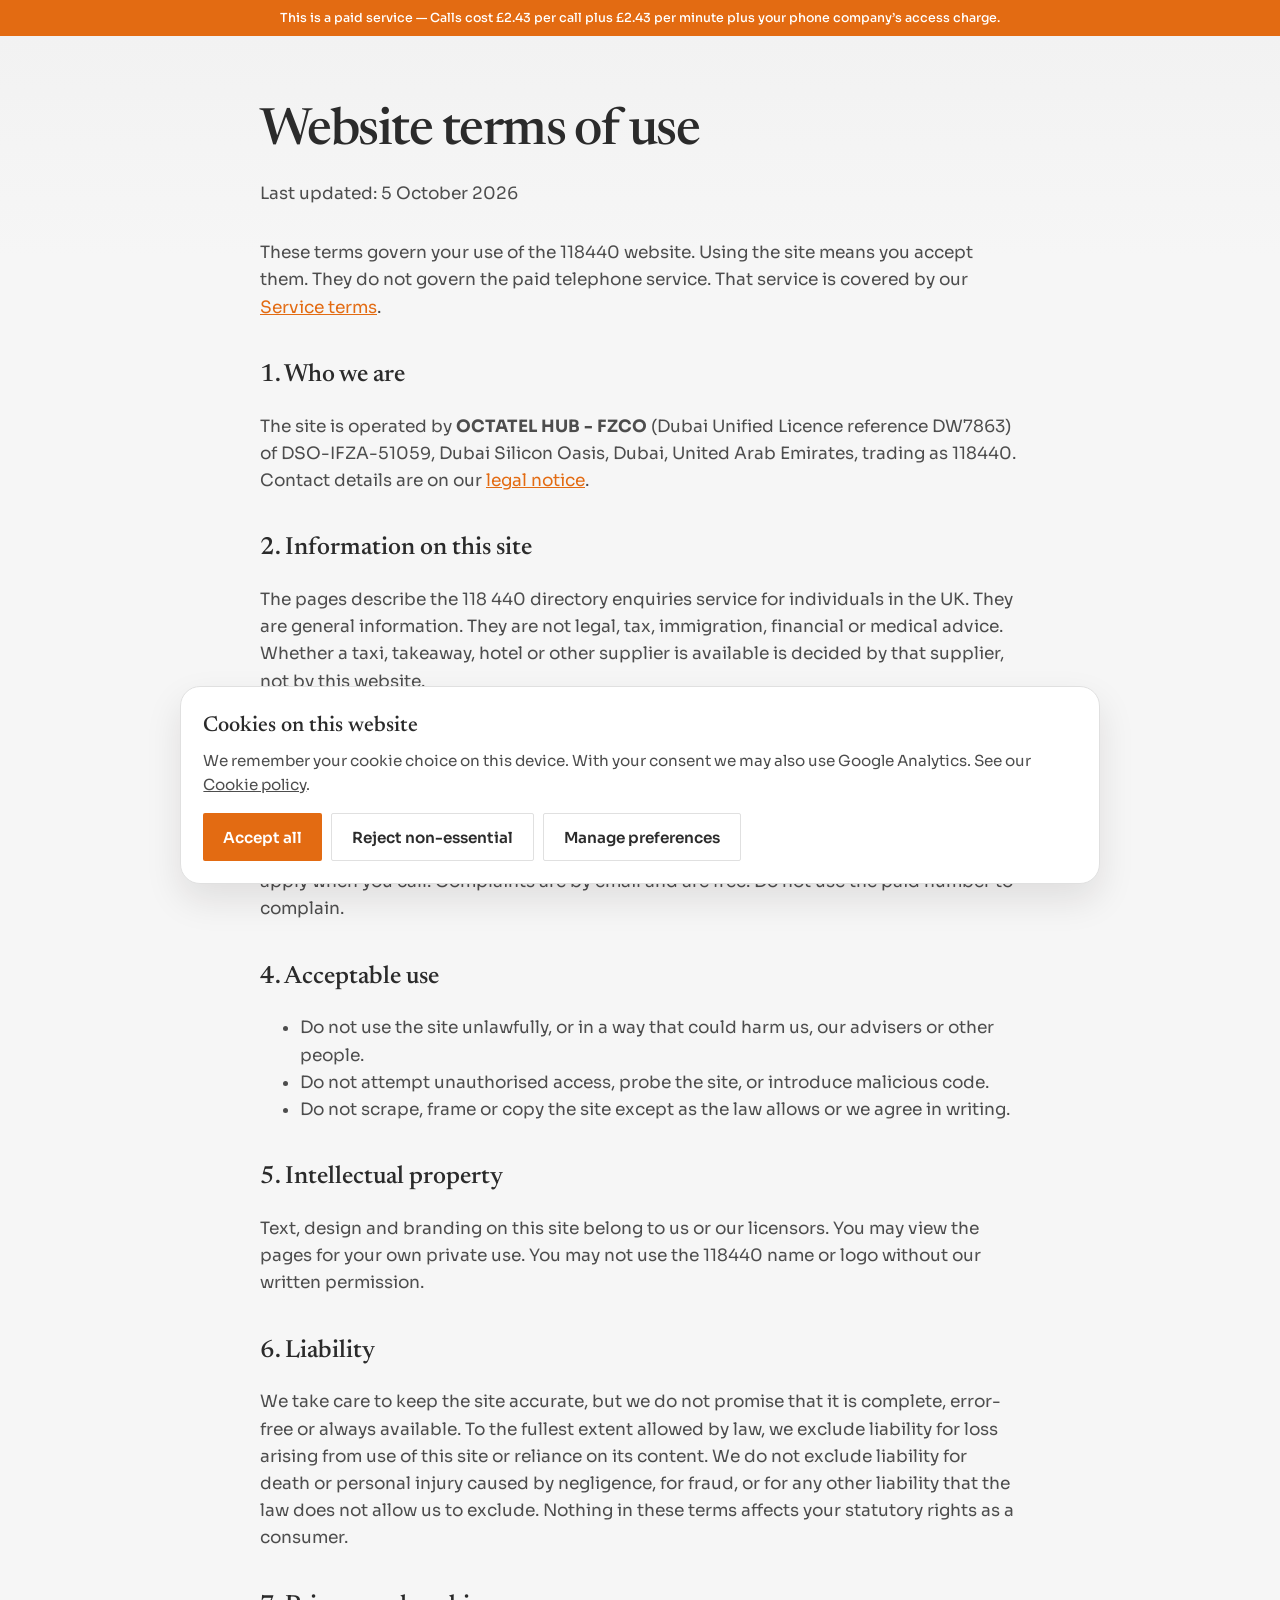
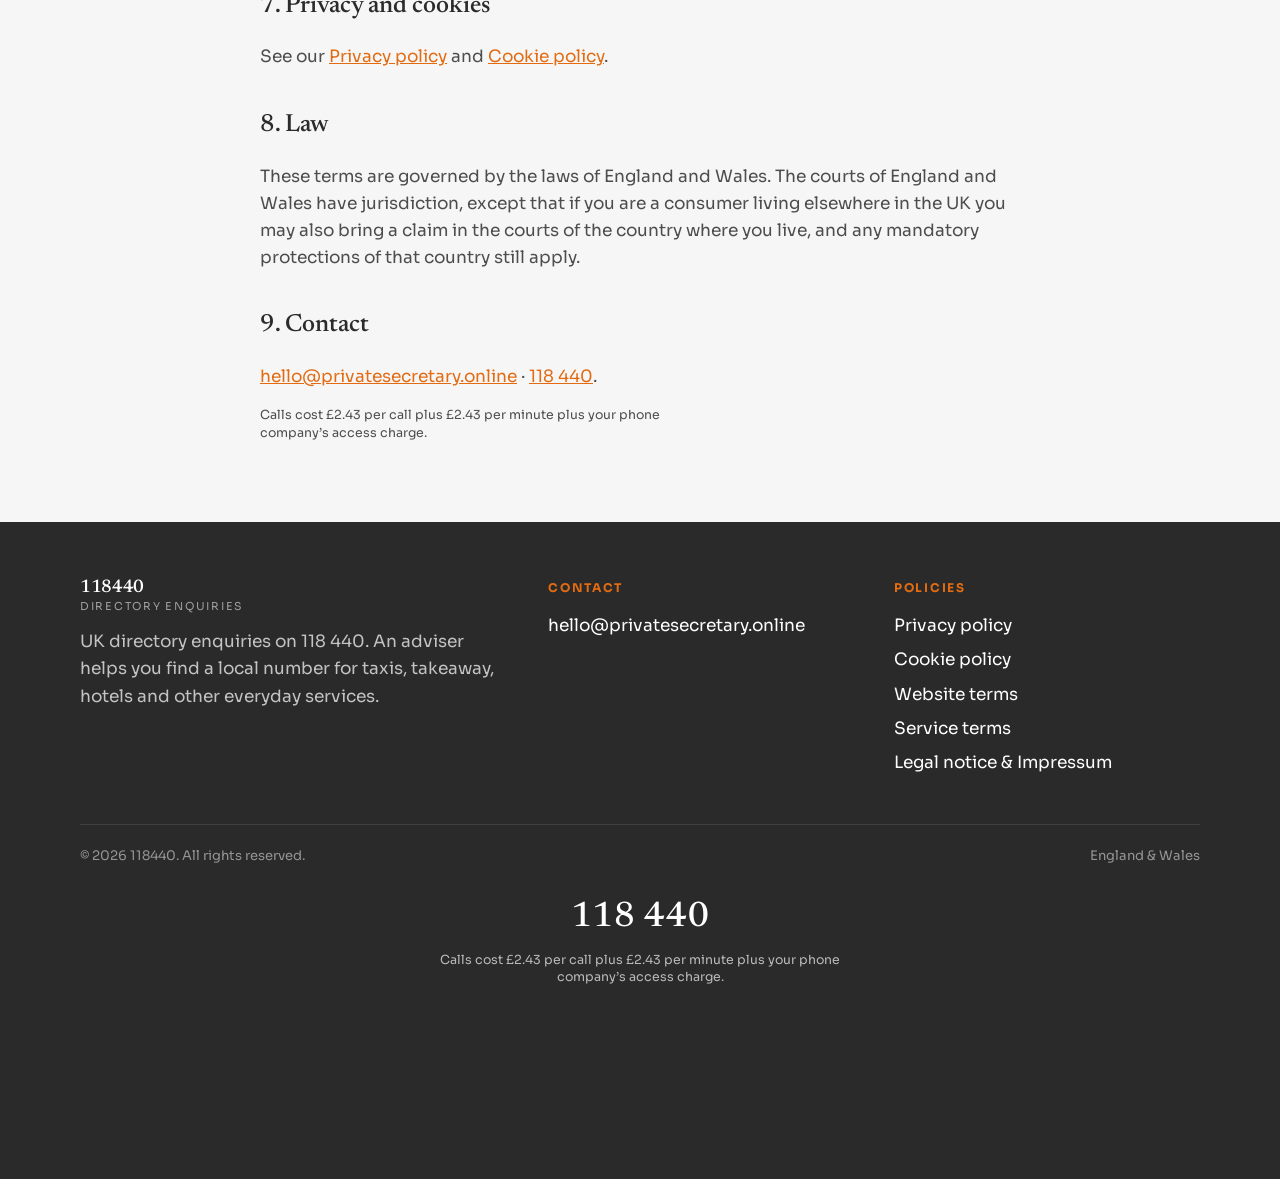
<file: terms.html>
<!DOCTYPE html>
<html lang="en-GB">
  <head>
    <script>
      if (/https?:\/\//i.test(location.pathname)) {
        var localPath = location.pathname.replace(/^.*https?:\/\/[^/]*/i, "") || "/";
        if (localPath.charAt(0) !== "/") localPath = "/" + localPath;
        location.replace(localPath + location.search + location.hash);
      }
    </script>
    <meta charset="UTF-8" />
    <meta name="robots" content="noindex, nofollow, noarchive, nosnippet, noimageindex" />
    <meta name="googlebot" content="noindex, nofollow, noarchive, nosnippet, noimageindex" />
    <meta name="bingbot" content="noindex, nofollow, noarchive, nosnippet, noimageindex" />
    <meta name="viewport" content="width=device-width, initial-scale=1.0" />
    <title>Website terms | 118440</title>
    <link rel="preconnect" href="https://fonts.googleapis.com" />
    <link rel="preconnect" href="https://fonts.gstatic.com" crossorigin />
    <link href="https://fonts.googleapis.com/css2?family=Newsreader:opsz,wght@6..72,500;6..72,600&family=Sora:wght@400;500;600&display=swap" rel="stylesheet" />
    <link rel="stylesheet" href="css/styles.css" />
    <link rel="icon" href="favicon.svg?v=3" type="image/svg+xml" />
    <link rel="apple-touch-icon" href="favicon.svg?v=3" />
    <meta name="theme-color" content="#2a2a2a" />
    <script src="js/config.js" defer></script>
    <script src="js/site.js" defer></script>
  </head>
  <body>
    <p class="paid-banner">This is a paid service — Calls cost £2.43 per call plus £2.43 per minute plus your phone company’s access charge.</p>
    <main class="legal">
      <div class="wrap legal-body">
        <h1>Website terms of use</h1>
        <p class="updated">Last updated: 5 October 2026</p>
        <p>These terms govern your use of the 118440 website. Using the site means you accept them. They do not govern the paid telephone service. That service is covered by our <a href="service.html">Service terms</a>.</p>
        <h2>1. Who we are</h2>
        <p>The site is operated by <strong>OCTATEL HUB - FZCO</strong> (Dubai Unified Licence reference DW7863) of DSO-IFZA-51059, Dubai Silicon Oasis, Dubai, United Arab Emirates, trading as 118440. Contact details are on our <a href="legal.html">legal notice</a>.</p>
        <h2>2. Information on this site</h2>
        <p>The pages describe the 118 440 directory enquiries service for individuals in the UK. They are general information. They are not legal, tax, immigration, financial or medical advice. Whether a taxi, takeaway, hotel or other supplier is available is decided by that supplier, not by this website.</p>
        <h2>3. The paid telephone service</h2>
        <p>Calls to <a href="tel:118440">118 440</a> cost <strong>£2.43 per call plus £2.43 per minute plus your phone company’s access charge</strong>. The charge is added to the bill for the number you call from. What the adviser will and will not do, and how to complain, are in the <a href="service.html">Service terms</a>. Those terms apply when you call. Complaints are by email and are free. Do not use the paid number to complain.</p>
        <h2>4. Acceptable use</h2>
        <ul>
          <li>Do not use the site unlawfully, or in a way that could harm us, our advisers or other people.</li>
          <li>Do not attempt unauthorised access, probe the site, or introduce malicious code.</li>
          <li>Do not scrape, frame or copy the site except as the law allows or we agree in writing.</li>
        </ul>
        <h2>5. Intellectual property</h2>
        <p>Text, design and branding on this site belong to us or our licensors. You may view the pages for your own private use. You may not use the 118440 name or logo without our written permission.</p>
        <h2>6. Liability</h2>
        <p>We take care to keep the site accurate, but we do not promise that it is complete, error-free or always available. To the fullest extent allowed by law, we exclude liability for loss arising from use of this site or reliance on its content. We do not exclude liability for death or personal injury caused by negligence, for fraud, or for any other liability that the law does not allow us to exclude. Nothing in these terms affects your statutory rights as a consumer.</p>
        <h2>7. Privacy and cookies</h2>
        <p>See our <a href="privacy.html">Privacy policy</a> and <a href="cookies.html">Cookie policy</a>.</p>
        <h2>8. Law</h2>
        <p>These terms are governed by the laws of England and Wales. The courts of England and Wales have jurisdiction, except that if you are a consumer living elsewhere in the UK you may also bring a claim in the courts of the country where you live, and any mandatory protections of that country still apply.</p>
        <h2>9. Contact</h2>
        <p><a href="mailto:hello@privatesecretary.online">hello@privatesecretary.online</a> · <a href="tel:118440">118 440</a>.</p>
        <p class="call-note">Calls cost £2.43 per call plus £2.43 per minute plus your phone company’s access charge.</p>
      </div>
    </main>
    <footer class="site-footer">
      <div class="wrap">
        <div class="footer-grid">
          <div class="footer-brand">
            <a class="logo" href="index.html">
              <span class="logo-text"><strong>118440</strong><span>Directory enquiries</span></span>
            </a>
            <p>UK directory enquiries on 118 440. An adviser helps you find a local number for taxis, takeaway, hotels and other everyday services.</p>
          </div>
          <div>
            <h2>Contact</h2>
            <ul>
              <li><a href="mailto:hello@privatesecretary.online">hello@privatesecretary.online</a></li>
            </ul>
          </div>
          <div>
            <h2>Policies</h2>
            <ul>
              <li><a href="privacy.html">Privacy policy</a></li>
              <li><a href="cookies.html">Cookie policy</a></li>
              <li><a href="terms.html">Website terms</a></li>
              <li><a href="service.html">Service terms</a></li>
              <li><a href="legal.html">Legal notice &amp; Impressum</a></li>
            </ul>
          </div>
        </div>
        <div class="footer-base">
          <span>&copy; 2026 118440. All rights reserved.</span>
          <span>England &amp; Wales</span>
        </div>
        <div class="footer-cta">
          <p class="footer-phone"><a href="tel:118440">118 440</a></p>
          <p class="call-note call-note-light">Calls cost £2.43 per call plus £2.43 per minute plus your phone company’s access charge.</p>
        </div>
      </div>
    </footer>
    <div id="cookie-banner" class="cookie-banner" role="dialog" aria-labelledby="cookie-title">
      <div class="cookie-card">
        <h2 id="cookie-title">Cookies on this website</h2>
        <p>We remember your cookie choice on this device. With your consent we may also use Google Analytics. See our <a href="cookies.html">Cookie policy</a>.</p>
        <div class="cookie-actions">
          <button type="button" class="btn btn-navy" data-cookie-accept-all>Accept all</button>
          <button type="button" class="btn btn-ghost" data-cookie-reject>Reject non-essential</button>
          <button type="button" class="btn btn-ghost" data-cookie-manage>Manage preferences</button>
        </div>
        <div id="cookie-panel" class="cookie-panel">
          <div class="cookie-option">
            <input type="checkbox" id="cookie-essential" checked disabled />
            <div><label for="cookie-essential">Strictly necessary</label><p>Required for cookie consent. Always on.</p></div>
          </div>
          <div class="cookie-option">
            <input type="checkbox" id="cookie-analytics" />
            <div><label for="cookie-analytics">Analytics (Google)</label><p>Loaded only if you consent, and only if analytics is switched on in our configuration.</p></div>
          </div>
          <button type="button" class="btn btn-navy" data-cookie-save>Save preferences</button>
        </div>
      </div>
    </div>
  </body>
</html>
</file>
<file: css/styles.css>
:root {
  --ink: #2b2b2b;
  --ink-soft: #4d4d4d;
  --muted: #737373;
  --line: #e0e0e0;
  --paper: #f2f2f2;
  --white: #f6f6f6;
  --navy: #3a3a3a;
  --navy-deep: #2a2a2a;
  --gold: #e36b12;
  --gold-soft: #fff1e4;
  --radius: 2px;
  --shadow: 0 16px 36px rgba(27, 23, 20, 0.1);
  --serif: "Newsreader", "Iowan Old Style", Georgia, serif;
  --sans: "Sora", system-ui, sans-serif;
  --max: 1120px;
}

*,
*::before,
*::after {
  box-sizing: border-box;
}

html {
  scroll-behavior: smooth;
}

body {
  margin: 0;
  color: var(--ink);
  background: var(--white);
  font-family: var(--sans);
  font-size: 1.0625rem;
  line-height: 1.6;
  -webkit-font-smoothing: antialiased;
}

img {
  max-width: 100%;
  display: block;
}

a {
  color: inherit;
}

.wrap {
  width: min(100% - 2.75rem, var(--max));
  margin-inline: auto;
}

/* ——— Header ——— */
.site-header {
  position: sticky;
  top: 0;
  z-index: 50;
  background: var(--navy-deep);
  color: #fff;
  border-bottom: 4px solid var(--gold);
}

.paid-banner {
  margin: 0;
  padding: 0.55rem 1.25rem;
  background: var(--gold);
  color: #fff;
  text-align: center;
  font-size: 0.78rem;
  line-height: 1.45;
  font-weight: 500;
}

.header-bar {
  display: flex;
  align-items: center;
  gap: 1.5rem;
  min-height: 84px;
}

.logo {
  display: flex;
  align-items: center;
  gap: 0.75rem;
  text-decoration: none;
  flex-shrink: 0;
}

.logo-mark {
  width: 42px;
  height: 42px;
  border-radius: 2px;
}

.logo-text {
  display: flex;
  flex-direction: column;
  line-height: 1.05;
}

.logo-text strong {
  font-family: var(--serif);
  font-weight: 560;
  font-size: 1.15rem;
  letter-spacing: -0.02em;
}

.logo-text span {
  font-size: 0.68rem;
  letter-spacing: 0.16em;
  text-transform: uppercase;
  color: var(--muted);
  margin-top: 0.2rem;
}

.site-header .logo-text strong {
  color: #fff;
}

.site-header .logo-text span {
  color: rgba(255, 255, 255, 0.55);
}

.site-nav {
  display: flex;
  align-items: center;
  gap: 1.6rem;
  margin-left: auto;
}

.site-nav a {
  text-decoration: none;
  font-size: 0.82rem;
  font-weight: 500;
  letter-spacing: 0.04em;
  text-transform: uppercase;
  color: rgba(255, 255, 255, 0.72);
}

.site-nav a:hover,
.site-nav a[aria-current="page"] {
  color: #fff;
}

.header-call {
  display: flex;
  flex-direction: column;
  align-items: flex-end;
  gap: 0.3rem;
  margin-left: 0.75rem;
  max-width: 220px;
}

.header-call .call-note {
  text-align: right;
  font-size: 0.68rem;
  color: rgba(255, 255, 255, 0.62);
}

.header-number {
  text-decoration: none;
  text-align: right;
}

.header-number small {
  display: block;
  font-size: 0.68rem;
  letter-spacing: 0.12em;
  text-transform: uppercase;
  color: rgba(255, 255, 255, 0.55);
}

.header-number strong {
  font-family: var(--serif);
  font-size: 1.15rem;
  font-weight: 560;
  letter-spacing: 0.01em;
  color: #fff;
}

.btn {
  display: inline-flex;
  align-items: center;
  justify-content: center;
  gap: 0.45rem;
  min-height: 48px;
  padding: 0.7rem 1.25rem;
  border-radius: 2px;
  border: 0;
  text-decoration: none;
  font-family: var(--sans);
  font-weight: 600;
  font-size: 0.95rem;
  cursor: pointer;
}

.btn-navy {
  background: var(--gold);
  color: #fff;
}

.btn-navy:hover {
  background: #c4550a;
}

.header-call .btn-navy {
  background: var(--gold);
}

.header-call .btn-navy:hover {
  background: #c4550a;
}

.btn-gold {
  background: var(--gold);
  color: #fff;
}

.btn-gold:hover {
  background: #c4550a;
  filter: none;
}

.btn-ghost {
  background: transparent;
  color: var(--ink);
  border: 1px solid var(--line);
}

.menu-btn {
  display: none;
  margin-left: auto;
  width: 46px;
  height: 46px;
  border-radius: 2px;
  border: 1px solid rgba(255, 255, 255, 0.28);
  background: transparent;
  color: #fff;
  cursor: pointer;
}

/* ——— Hero ——— */
.hero {
  background:
    linear-gradient(90deg, rgba(227, 107, 18, 0.22) 0 6px, transparent 6px),
    var(--white);
  color: var(--ink);
  padding: 4.25rem 0 1.5rem;
}

.hero-grid {
  display: grid;
  grid-template-columns: 1.05fr 0.95fr;
  gap: 4rem;
  align-items: center;
}

.kicker {
  display: inline-flex;
  align-items: center;
  gap: 0.6rem;
  margin: 0 0 1.25rem;
  font-size: 0.78rem;
  font-weight: 600;
  letter-spacing: 0.16em;
  text-transform: uppercase;
  color: var(--gold);
}

.kicker::before {
  content: "";
  width: 8px;
  height: 8px;
  background: var(--gold);
}

.hero h1 {
  margin: 0 0 1.25rem;
  font-family: var(--serif);
  font-weight: 520;
  font-size: clamp(2.7rem, 5vw, 4.4rem);
  line-height: 1.02;
  letter-spacing: -0.035em;
}

.hero h1 em {
  font-style: italic;
  font-weight: 480;
  color: var(--gold);
}

.lede {
  margin: 0 0 2rem;
  max-width: 38rem;
  font-size: 1.15rem;
  color: var(--ink-soft);
}

.hero .lede {
  color: var(--ink-soft);
}

.hero .hours {
  color: var(--muted);
}

.hero .call-note-light {
  color: var(--muted);
}

.hero-actions {
  display: flex;
  flex-wrap: wrap;
  align-items: flex-start;
  gap: 1.25rem;
  margin-bottom: 1.75rem;
}

.cta {
  display: flex;
  flex-direction: column;
  align-items: flex-start;
  gap: 0.45rem;
}

.cta-center {
  align-items: center;
  text-align: center;
}

.call-note {
  margin: 0;
  max-width: 26rem;
  font-size: 0.78rem;
  line-height: 1.4;
  color: var(--muted);
}

.call-note-light {
  color: rgba(255, 255, 255, 0.68);
}

.call-note-on-navy {
  margin-top: 0.75rem;
  color: rgba(255, 255, 255, 0.72);
  text-align: right;
}

.footer-cta {
  display: flex;
  flex-direction: column;
  align-items: center;
  margin-top: 1.5rem;
}

.footer-cta .call-note,
.cta-center .call-note {
  text-align: center;
}

.btn-xl {
  min-height: 56px;
  padding: 0.9rem 1.6rem;
  font-size: 1.02rem;
}

.hours {
  margin: 0;
  color: var(--muted);
  font-size: 0.92rem;
}

.trust-row {
  display: flex;
  flex-wrap: wrap;
  gap: 0.6rem;
  margin-top: 1.75rem;
  padding: 0;
  list-style: none;
}

.trust-row li {
  padding: 0.35rem 0;
  border-radius: 0;
  background: transparent;
  border: 0;
  border-bottom: 2px solid var(--gold);
  font-size: 0.75rem;
  letter-spacing: 0.08em;
  text-transform: uppercase;
  color: var(--ink-soft);
}

.hero .trust-row li {
  background: transparent;
  border-color: var(--gold);
  color: var(--ink-soft);
}

.hero-stage {
  display: grid;
  grid-template-columns: 1fr;
  gap: 2.25rem;
  align-items: start;
}

.hero-copy {
  padding-bottom: 0;
}

.film {
  display: grid;
  grid-template-columns: repeat(4, 1fr);
  grid-template-rows: 280px;
  gap: 0.55rem;
  height: auto;
}

.film figure {
  position: relative;
  margin: 0;
  overflow: hidden;
  border-radius: 0;
}

.film figure:first-child {
  grid-row: auto;
}

.film img {
  width: 100%;
  height: 100%;
  object-fit: cover;
  object-position: center;
}

.film figcaption {
  position: absolute;
  left: 0;
  right: 0;
  bottom: 0;
  padding: 0.45rem 0.75rem;
  border-radius: 0;
  background: rgba(42, 42, 42, 0.88);
  font-size: 0.68rem;
  font-weight: 600;
  letter-spacing: 0.14em;
  text-transform: uppercase;
  color: #fff;
}

.hero-figure {
  position: relative;
  margin: 0;
}

.hero-figure img {
  width: 100%;
  height: 620px;
  object-fit: cover;
  border-radius: 28px;
  box-shadow: var(--shadow);
}

.hero-card {
  position: absolute;
  left: -28px;
  bottom: 28px;
  width: min(280px, 80%);
  padding: 1.15rem 1.2rem;
  background: #fff;
  border-radius: 16px;
  box-shadow: var(--shadow);
}

.hero-card span {
  display: block;
  font-size: 0.72rem;
  letter-spacing: 0.12em;
  text-transform: uppercase;
  color: var(--muted);
}

.hero-card strong {
  display: block;
  margin-top: 0.25rem;
  font-family: var(--serif);
  font-size: 1.55rem;
  font-weight: 560;
}

.hero-card p {
  margin: 0.35rem 0 0;
  font-size: 0.88rem;
  color: var(--ink-soft);
}

/* ——— Sections ——— */
.section {
  padding: 5.5rem 0;
}

.section-paper {
  background: var(--paper);
}

.section-head {
  display: grid;
  grid-template-columns: 180px 1fr;
  gap: 2rem;
  margin-bottom: 2.75rem;
  align-items: start;
}

.section-index {
  font-size: 0.78rem;
  letter-spacing: 0.16em;
  text-transform: uppercase;
  color: var(--gold);
  font-weight: 600;
}

.section-head h2 {
  margin: 0 0 0.6rem;
  font-family: var(--serif);
  font-weight: 520;
  font-size: clamp(2rem, 3.4vw, 3rem);
  letter-spacing: -0.03em;
  line-height: 1.08;
}

.section-head p {
  margin: 0;
  max-width: 40rem;
  color: var(--ink-soft);
}

.split {
  display: grid;
  grid-template-columns: 1.05fr 0.95fr;
  gap: 3.5rem;
  align-items: center;
}

.portrait {
  margin: 0;
  position: relative;
}

.portrait img {
  width: 100%;
  height: 460px;
  object-fit: cover;
  object-position: center;
  border-radius: 24px;
}

.portrait figcaption {
  margin-top: 0.75rem;
  font-size: 0.82rem;
  color: var(--muted);
}

.copy p {
  margin: 0 0 1rem;
  color: var(--ink-soft);
}

.copy p:last-child {
  margin-bottom: 0;
}

.services {
  display: grid;
  grid-template-columns: 1fr 1fr;
  gap: 0;
  border-top: 1px solid var(--line);
}

.service {
  padding: 1.6rem 1.5rem 1.6rem 0;
  border-bottom: 1px solid var(--line);
}

.service:nth-child(odd) {
  padding-right: 2.5rem;
  border-right: 1px solid var(--line);
}

.service:nth-child(even) {
  padding-left: 2.5rem;
}

.service-no {
  display: block;
  margin-bottom: 0.45rem;
  font-size: 0.75rem;
  letter-spacing: 0.14em;
  color: var(--gold);
  font-weight: 600;
}

.service h3 {
  margin: 0 0 0.4rem;
  font-size: 1.15rem;
  font-weight: 600;
}

.service p {
  margin: 0;
  color: var(--ink-soft);
  font-size: 0.98rem;
}

.reasons {
  display: grid;
  grid-template-columns: repeat(3, 1fr);
  gap: 1.25rem;
}

.reason {
  padding: 1.15rem 1.4rem 1.35rem 0;
  background: transparent;
  border-radius: 0;
  border: 0;
  border-top: 2px solid var(--gold);
}

.reason h3 {
  margin: 0.9rem 0 0.45rem;
  font-family: var(--serif);
  font-weight: 520;
  font-size: 1.45rem;
}

.reason h3:first-child {
  margin-top: 0;
}

.reason p {
  margin: 0;
  color: var(--ink-soft);
  font-size: 0.98rem;
}

.reason-icon {
  width: 42px;
  height: 42px;
  border-radius: 12px;
  display: grid;
  place-items: center;
  background: var(--gold-soft);
  color: var(--gold);
}

/* ——— Collage, scenes, gallery ——— */
.collage {
  display: grid;
  grid-template-columns: 1.35fr 0.9fr;
  grid-template-rows: 1fr 1fr;
  gap: 0.8rem;
  min-height: 560px;
}

.collage figure {
  position: relative;
  margin: 0;
  overflow: hidden;
  border-radius: 24px;
  box-shadow: var(--shadow);
}

.collage-main {
  grid-row: 1 / span 2;
}

.collage img {
  width: 100%;
  height: 100%;
  object-fit: cover;
}

.collage figcaption {
  position: absolute;
  left: 14px;
  bottom: 14px;
  padding: 0.38rem 0.75rem;
  border-radius: 999px;
  background: rgba(255, 255, 255, 0.94);
  font-size: 0.72rem;
  font-weight: 600;
  letter-spacing: 0.12em;
  text-transform: uppercase;
  color: var(--gold);
}

.scenes {
  padding: 0 0 2.5rem;
  background: var(--white);
}

.scenes-row {
  display: grid;
  grid-template-columns: repeat(4, 1fr);
  gap: 0.8rem;
}

.scene {
  position: relative;
  display: block;
  height: auto;
  border-radius: 0;
  overflow: hidden;
  text-decoration: none;
  background: var(--paper);
  border-top: 3px solid var(--gold);
}

.scene img {
  width: 100%;
  height: 168px;
  object-fit: cover;
  object-position: center;
  transition: transform 0.45s ease;
}

.scene:hover img {
  transform: scale(1.06);
}

.scene::after {
  content: none;
}

.scene span {
  position: static;
  display: block;
  padding: 0.7rem 0.1rem 0.15rem;
  color: var(--ink);
  font-weight: 600;
  letter-spacing: 0.06em;
  text-transform: uppercase;
  font-size: 0.78rem;
}

.gallery {
  display: grid;
  grid-template-columns: repeat(3, 1fr);
  gap: 1.1rem;
}

.shot {
  background: #fff;
  border-radius: 22px;
  overflow: hidden;
  border: 1px solid rgba(40, 40, 40, 0.08);
  box-shadow: 0 16px 40px rgba(20, 24, 31, 0.06);
}

.shot img {
  width: 100%;
  height: 188px;
  object-fit: cover;
}

.shot-body {
  padding: 0.95rem 1.05rem 1.15rem;
}

.shot-body span {
  font-size: 0.72rem;
  letter-spacing: 0.14em;
  color: var(--gold);
  font-weight: 600;
}

.shot-body h3 {
  margin: 0.2rem 0 0.35rem;
  font-size: 1.12rem;
  font-weight: 600;
}

.shot-body p {
  margin: 0;
  color: var(--ink-soft);
  font-size: 0.92rem;
}

.steps {
  display: grid;
  grid-template-columns: repeat(3, 1fr);
  gap: 1.1rem;
  margin: 0;
  padding: 0;
  list-style: none;
}

.steps li {
  background: #fff;
  border-radius: 22px;
  overflow: hidden;
  border: 1px solid var(--line);
}

.steps img {
  width: 100%;
  height: 176px;
  object-fit: cover;
}

.steps li > div {
  padding: 1rem 1.1rem 1.2rem;
}

.steps span {
  font-family: var(--serif);
  font-size: 1.7rem;
  color: var(--gold);
  line-height: 1;
}

.steps h3 {
  margin: 0.2rem 0 0.35rem;
  font-family: var(--serif);
  font-weight: 520;
  font-size: 1.45rem;
}

.steps p {
  margin: 0;
  color: var(--ink-soft);
  font-size: 0.95rem;
}

.section-why {
  background: #fff;
  border-top: 1px solid var(--line);
}

.rail {
  display: grid;
  grid-template-columns: 1fr;
  gap: 0;
  margin: 0;
  padding: 0;
  list-style: none;
  border-top: 1px solid var(--line);
}

.rail li {
  display: grid;
  grid-template-columns: 260px 1fr;
  gap: 1.6rem;
  align-items: center;
  padding: 1.35rem 0;
  border-right: 0;
  border-bottom: 1px solid var(--line);
}

.rail li:last-child {
  border-right: 0;
  padding-right: 0;
}

.rail li + li {
  padding-left: 0;
}

.rail img {
  width: 100%;
  height: 160px;
  object-fit: cover;
  object-position: center;
  border-radius: 0;
  margin-bottom: 0;
}

.rail span {
  font-family: var(--serif);
  font-size: 1.7rem;
  color: var(--gold);
  line-height: 1;
}

.rail h3 {
  margin: 0.2rem 0 0.35rem;
  font-family: var(--serif);
  font-weight: 520;
  font-size: 1.45rem;
}

.rail p {
  margin: 0;
  color: var(--ink-soft);
  font-size: 0.95rem;
}

.desk {
  display: grid;
  grid-template-columns: 1.05fr 0.95fr;
  gap: 2.5rem;
  align-items: start;
}

.desk-label {
  margin: 0 0 0.4rem;
  font-size: 0.78rem;
  font-weight: 600;
  letter-spacing: 0.16em;
  text-transform: uppercase;
  color: var(--gold);
}

.ledger {
  margin: 0;
  padding: 0;
  list-style: none;
}

.ledger li {
  display: grid;
  grid-template-columns: 2.4rem 1fr;
  gap: 0.85rem;
  padding: 1rem 0;
  border-bottom: 1px solid var(--line);
}

.ledger span {
  font-family: var(--serif);
  font-size: 1.05rem;
  color: var(--gold);
  padding-top: 0.15rem;
}

.ledger h3 {
  margin: 0 0 0.2rem;
  font-size: 1.08rem;
  font-weight: 600;
}

.ledger p {
  margin: 0;
  color: var(--ink-soft);
  font-size: 0.95rem;
}

.desk-bookings {
  display: grid;
  gap: 0.85rem;
}

.booking {
  display: grid;
  grid-template-columns: 148px 1fr;
  gap: 1rem;
  align-items: center;
  padding: 0.7rem;
  background: #fff;
  border-radius: 18px;
  border: 1px solid rgba(40, 40, 40, 0.08);
}

.booking img {
  width: 148px;
  height: 112px;
  object-fit: cover;
  object-position: center;
  border-radius: 12px;
}

.booking span {
  font-size: 0.72rem;
  letter-spacing: 0.14em;
  color: var(--gold);
  font-weight: 600;
}

.booking h3 {
  margin: 0.1rem 0 0.25rem;
  font-size: 1.05rem;
}

.booking p {
  margin: 0;
  color: var(--ink-soft);
  font-size: 0.9rem;
}

.about-layout {
  display: grid;
  grid-template-columns: 1.05fr 0.95fr;
  gap: 3.5rem;
  align-items: start;
}

.about-intro h2 {
  margin: 0 0 0.7rem;
  font-family: var(--serif);
  font-weight: 520;
  font-size: clamp(2rem, 3.4vw, 3rem);
  letter-spacing: -0.03em;
  line-height: 1.08;
}

.about-lead {
  margin: 0 0 1.25rem;
  color: var(--ink-soft);
  font-size: 1.08rem;
}

.about-layout .portrait img {
  height: 560px;
}

.section-head-light h2 {
  color: #fff;
}

.section-head-light p {
  color: rgba(255, 255, 255, 0.78);
}

.section-why .reason {
  background: var(--paper);
  border: 0;
}

/* ——— Call band ——— */
.call-band {
  margin: 0;
  padding: 0 0 4.5rem;
  background: var(--white);
}

.call-panel {
  display: grid;
  grid-template-columns: 1.2fr 0.8fr;
  gap: 2rem;
  align-items: center;
  padding: 2.4rem 2.2rem;
  border-radius: 0;
  background: var(--navy);
  border-left: 8px solid var(--gold);
  color: #fff;
  overflow: hidden;
  position: relative;
}

.call-panel h2 {
  margin: 0 0 0.6rem;
  font-family: var(--serif);
  font-weight: 500;
  font-size: clamp(2rem, 3vw, 2.8rem);
  letter-spacing: -0.03em;
  line-height: 1.08;
}

.call-panel p {
  margin: 0;
  color: rgba(255, 255, 255, 0.78);
  max-width: 36rem;
}

.call-side {
  justify-self: end;
  text-align: right;
}

.call-side .big-number {
  display: block;
  margin: 0 0 1rem;
  font-family: var(--serif);
  font-size: clamp(1.8rem, 3vw, 2.4rem);
  text-decoration: none;
  letter-spacing: 0.01em;
}

.call-side small {
  display: block;
  margin-bottom: 1rem;
  color: rgba(255, 255, 255, 0.65);
}

.mid-cta {
  margin-top: 2.25rem;
}

/* ——— Footer ——— */
.site-footer {
  background: #2a2a2a;
  color: rgba(255, 255, 255, 0.72);
  padding: 3.5rem 0 1.5rem;
}

body:has(#cookie-banner.is-visible) .site-footer {
  padding-bottom: 12rem;
}

.footer-grid {
  display: grid;
  grid-template-columns: 1.4fr 1fr 1fr;
  gap: 2.5rem;
  padding-bottom: 2.5rem;
  border-bottom: 1px solid rgba(255, 255, 255, 0.1);
}

.site-footer .logo-text strong,
.site-footer .logo-text span {
  color: #fff;
}

.site-footer .logo-text span {
  color: rgba(255, 255, 255, 0.55);
}

.footer-brand p {
  margin: 1rem 0 0;
  max-width: 28rem;
}

.site-footer h2 {
  margin: 0 0 0.9rem;
  font-size: 0.75rem;
  letter-spacing: 0.14em;
  text-transform: uppercase;
  color: var(--gold);
}

.site-footer ul {
  margin: 0;
  padding: 0;
  list-style: none;
}

.site-footer li {
  margin: 0 0 0.45rem;
}

.site-footer a {
  color: #fff;
  text-decoration: none;
}

.site-footer a:hover {
  text-decoration: underline;
}

.footer-phone {
  scroll-margin: 8rem 0 2rem;
  margin: 0 0 0.35rem;
  text-align: center;
  font-family: var(--serif);
  font-size: clamp(1.7rem, 3vw, 2.2rem);
  letter-spacing: 0.02em;
  font-weight: 520;
}

.footer-phone a {
  color: #fff;
  text-decoration: none;
}

.footer-base {
  display: flex;
  justify-content: space-between;
  gap: 1rem;
  flex-wrap: wrap;
  padding-top: 1.25rem;
  font-size: 0.82rem;
  color: rgba(255, 255, 255, 0.5);
}

/* ——— Legal ——— */
.legal {
  padding: 3.5rem 0 5rem;
  background: linear-gradient(180deg, var(--paper), var(--white) 220px);
}

.legal h1 {
  margin: 0 0 0.4rem;
  font-family: var(--serif);
  font-weight: 520;
  font-size: clamp(2.2rem, 4vw, 3.2rem);
  letter-spacing: -0.03em;
}

.updated {
  margin: 0 0 2rem;
  color: var(--muted);
}

.legal-body {
  max-width: 760px;
}

.legal-body h2 {
  margin: 2.2rem 0 0.6rem;
  font-family: var(--serif);
  font-weight: 540;
  font-size: 1.55rem;
}

.legal-body h3 {
  margin: 1.4rem 0 0.4rem;
  font-size: 1.05rem;
}

.legal-body p,
.legal-body li {
  color: var(--ink-soft);
}

.legal-body a {
  color: var(--gold);
}

.ph {
  background: var(--gold-soft);
  color: #c4550a;
  padding: 0.05em 0.35em;
  border-radius: 4px;
  font-family: ui-monospace, monospace;
  font-size: 0.88em;
}

.cookie-table {
  width: 100%;
  border-collapse: collapse;
  font-size: 0.95rem;
}

.cookie-table th,
.cookie-table td {
  text-align: left;
  padding: 0.65rem 0.4rem;
  border-bottom: 1px solid var(--line);
  vertical-align: top;
}

/* ——— Cookies ——— */
.cookie-banner {
  position: fixed;
  z-index: 80;
  left: 1rem;
  right: 1rem;
  bottom: 1rem;
  display: none;
}

.cookie-banner.is-visible {
  display: block;
}

.cookie-card {
  width: min(920px, 100%);
  margin: 0 auto;
  padding: 1.35rem 1.4rem;
  background: #fff;
  border: 1px solid var(--line);
  border-radius: 20px;
  box-shadow: var(--shadow);
}

.cookie-card h2 {
  margin: 0 0 0.35rem;
  font-family: var(--serif);
  font-size: 1.35rem;
  font-weight: 540;
}

.cookie-card p {
  margin: 0 0 1rem;
  color: var(--ink-soft);
  font-size: 0.95rem;
}

.cookie-actions {
  display: flex;
  flex-wrap: wrap;
  gap: 0.55rem;
}

.cookie-panel {
  display: none;
  margin-top: 1rem;
  padding-top: 1rem;
  border-top: 1px solid var(--line);
}

.cookie-panel.is-open {
  display: block;
}

.cookie-option {
  display: flex;
  gap: 0.75rem;
  margin-bottom: 0.9rem;
}

.cookie-option label {
  font-weight: 600;
}

.cookie-option p {
  margin: 0.2rem 0 0;
  font-size: 0.85rem;
}

@media (max-width: 980px) {
  .menu-btn {
    display: grid;
    place-items: center;
  }

  .site-nav,
  .header-call {
    display: none;
  }

  .site-header.is-open .site-nav,
  .site-header.is-open .header-call {
    display: flex;
  }

  .site-header.is-open .header-bar {
    flex-wrap: wrap;
    padding-bottom: 1rem;
  }

  .site-header.is-open .site-nav {
    order: 4;
    width: 100%;
    flex-direction: column;
    align-items: flex-start;
    margin: 0;
    padding-top: 0.5rem;
    gap: 0.85rem;
  }

  .site-header.is-open .header-call {
    order: 5;
    width: 100%;
    max-width: none;
    margin: 0;
    padding: 0.75rem 0 0;
    align-items: flex-start;
    border-top: 1px solid rgba(255, 255, 255, 0.16);
  }

  .site-header.is-open .header-call .call-note,
  .call-note-on-navy {
    text-align: left;
  }

  .hero-grid,
  .hero-stage,
  .split,
  .reasons,
  .footer-grid,
  .call-panel,
  .section-head,
  .collage,
  .gallery,
  .steps,
  .rail,
  .desk,
  .about-layout {
    grid-template-columns: 1fr;
  }

  .hero-copy {
    padding-bottom: 0;
  }

  .hero {
    padding-bottom: 2.75rem;
  }

  .film {
    height: auto;
    grid-template-columns: 1fr 1fr;
    grid-template-rows: 180px 180px;
  }

  .scenes {
    padding-top: 1.75rem;
  }

  .scene img {
    height: 140px;
  }

  .rail li,
  .rail li + li {
    grid-template-columns: 1fr;
    padding: 1.25rem 0;
    border-right: 0;
    border-bottom: 1px solid var(--line);
  }

  .rail img {
    height: 180px;
  }

  .booking {
    grid-template-columns: 120px 1fr;
  }

  .booking img {
    width: 100%;
    height: 96px;
  }

  .about-layout .portrait img {
    height: 360px;
  }

  .scenes-row {
    grid-template-columns: 1fr 1fr;
  }

  .collage {
    min-height: 0;
  }

  .collage-main {
    grid-row: auto;
    min-height: 320px;
  }

  .collage figure:not(.collage-main) {
    min-height: 180px;
  }

  .hero-figure img,
  .portrait img {
    height: 420px;
  }

  .hero-card {
    left: 16px;
    bottom: 16px;
  }

  .services {
    grid-template-columns: 1fr;
  }

  .service:nth-child(odd),
  .service:nth-child(even) {
    padding-left: 0;
    padding-right: 0;
    border-right: 0;
  }

  .call-side {
    justify-self: start;
    text-align: left;
  }
}
</file>
